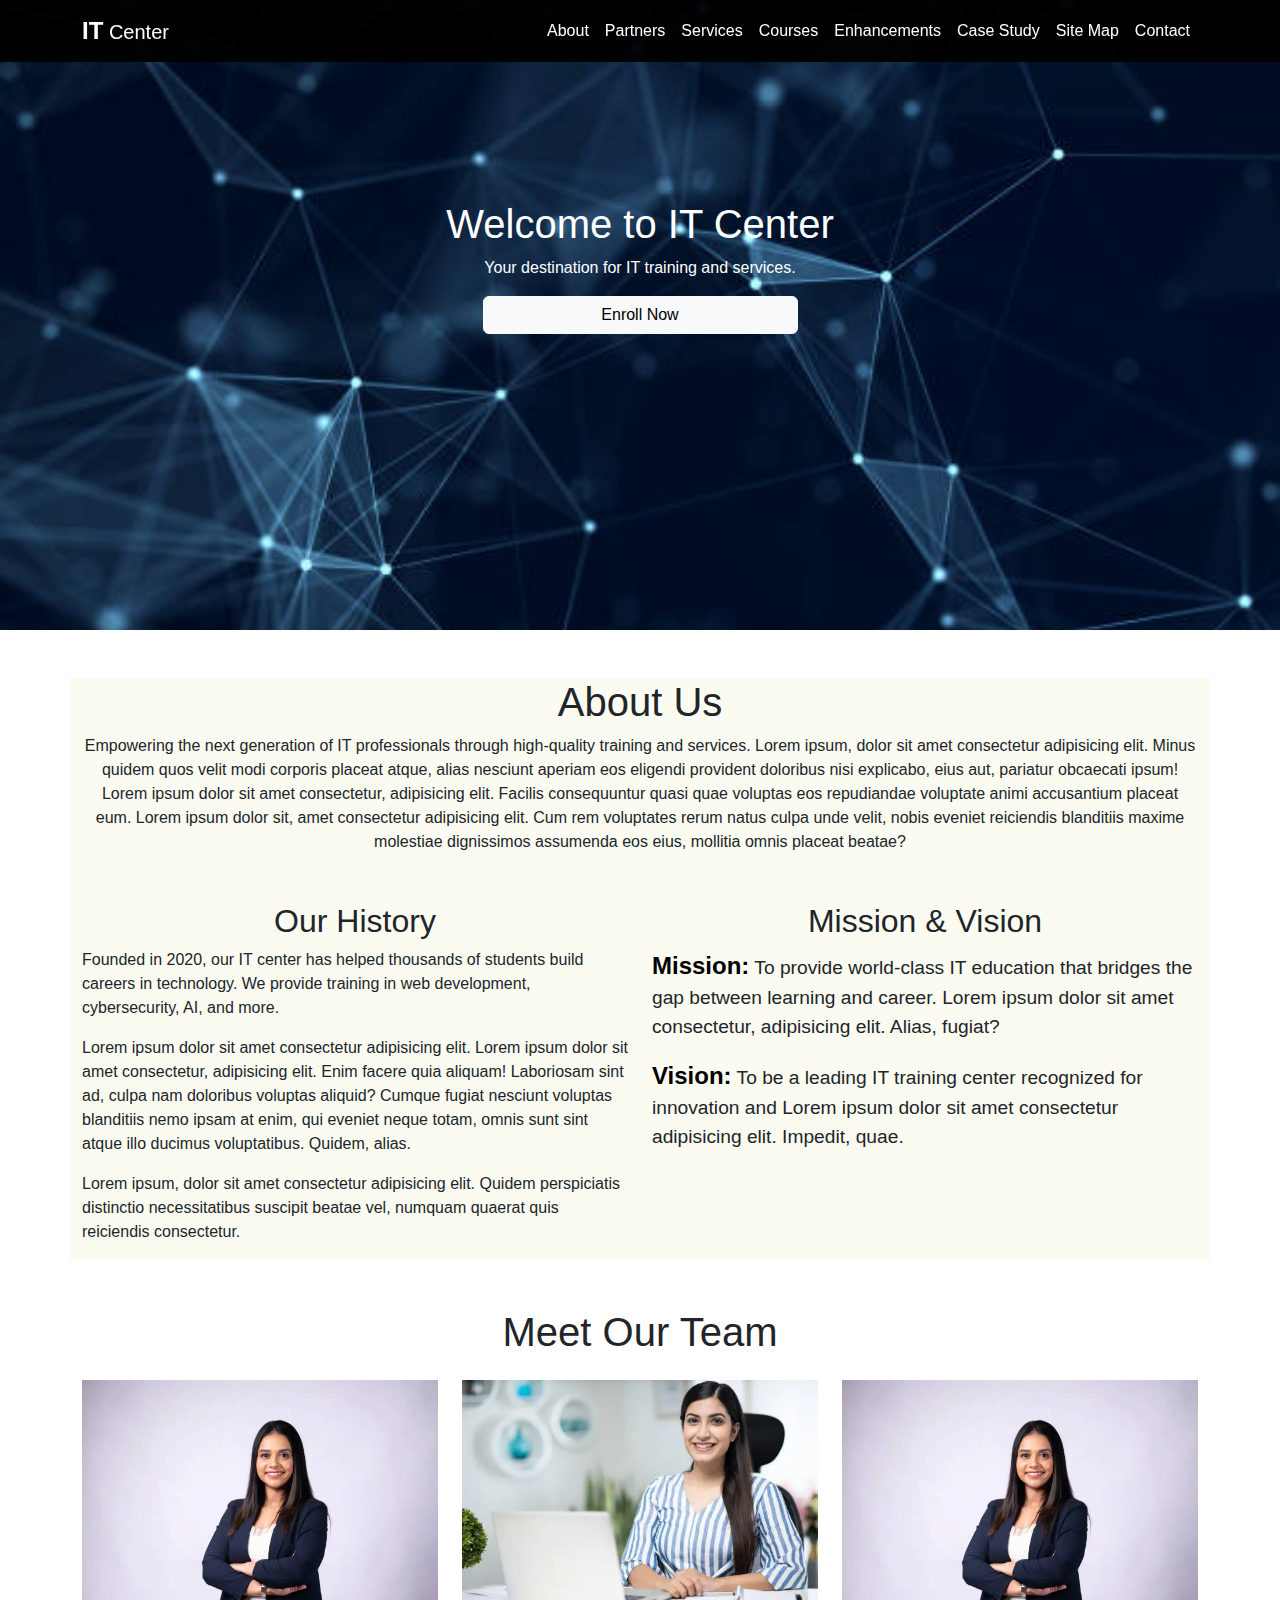
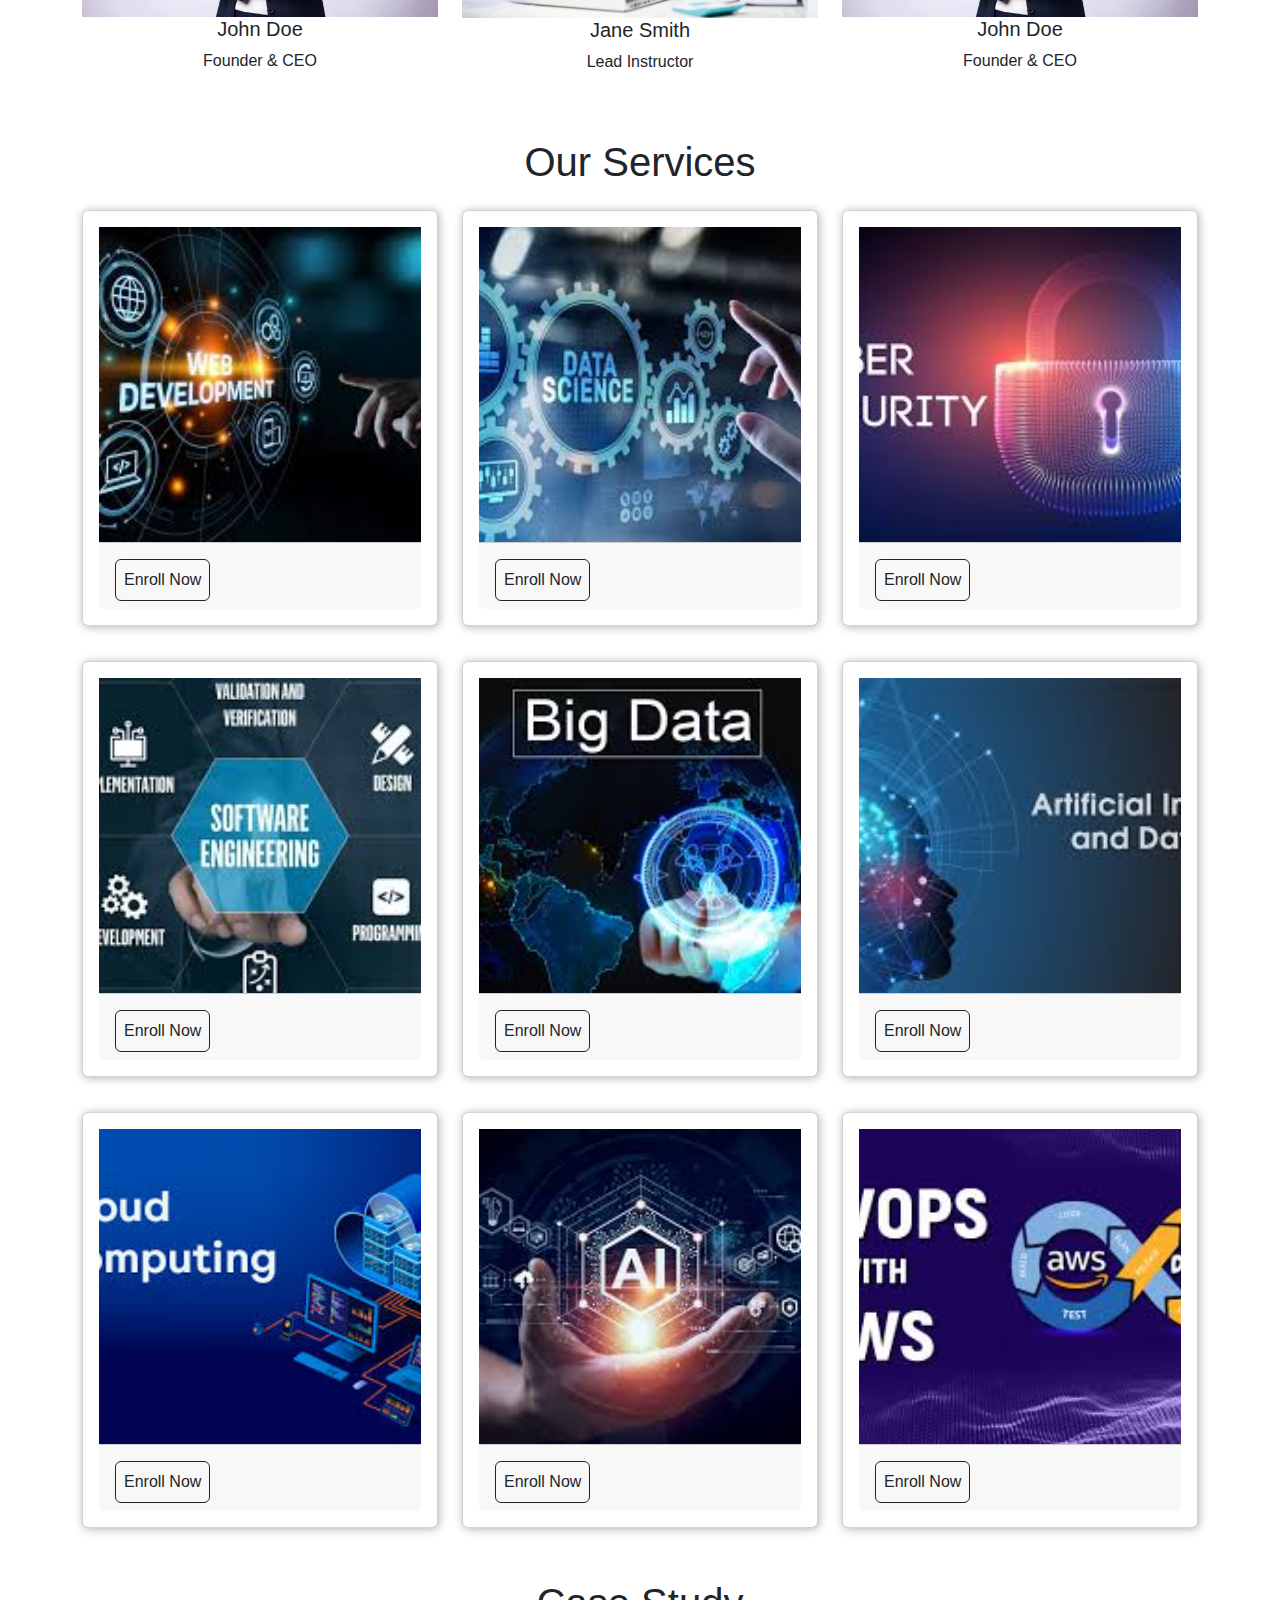
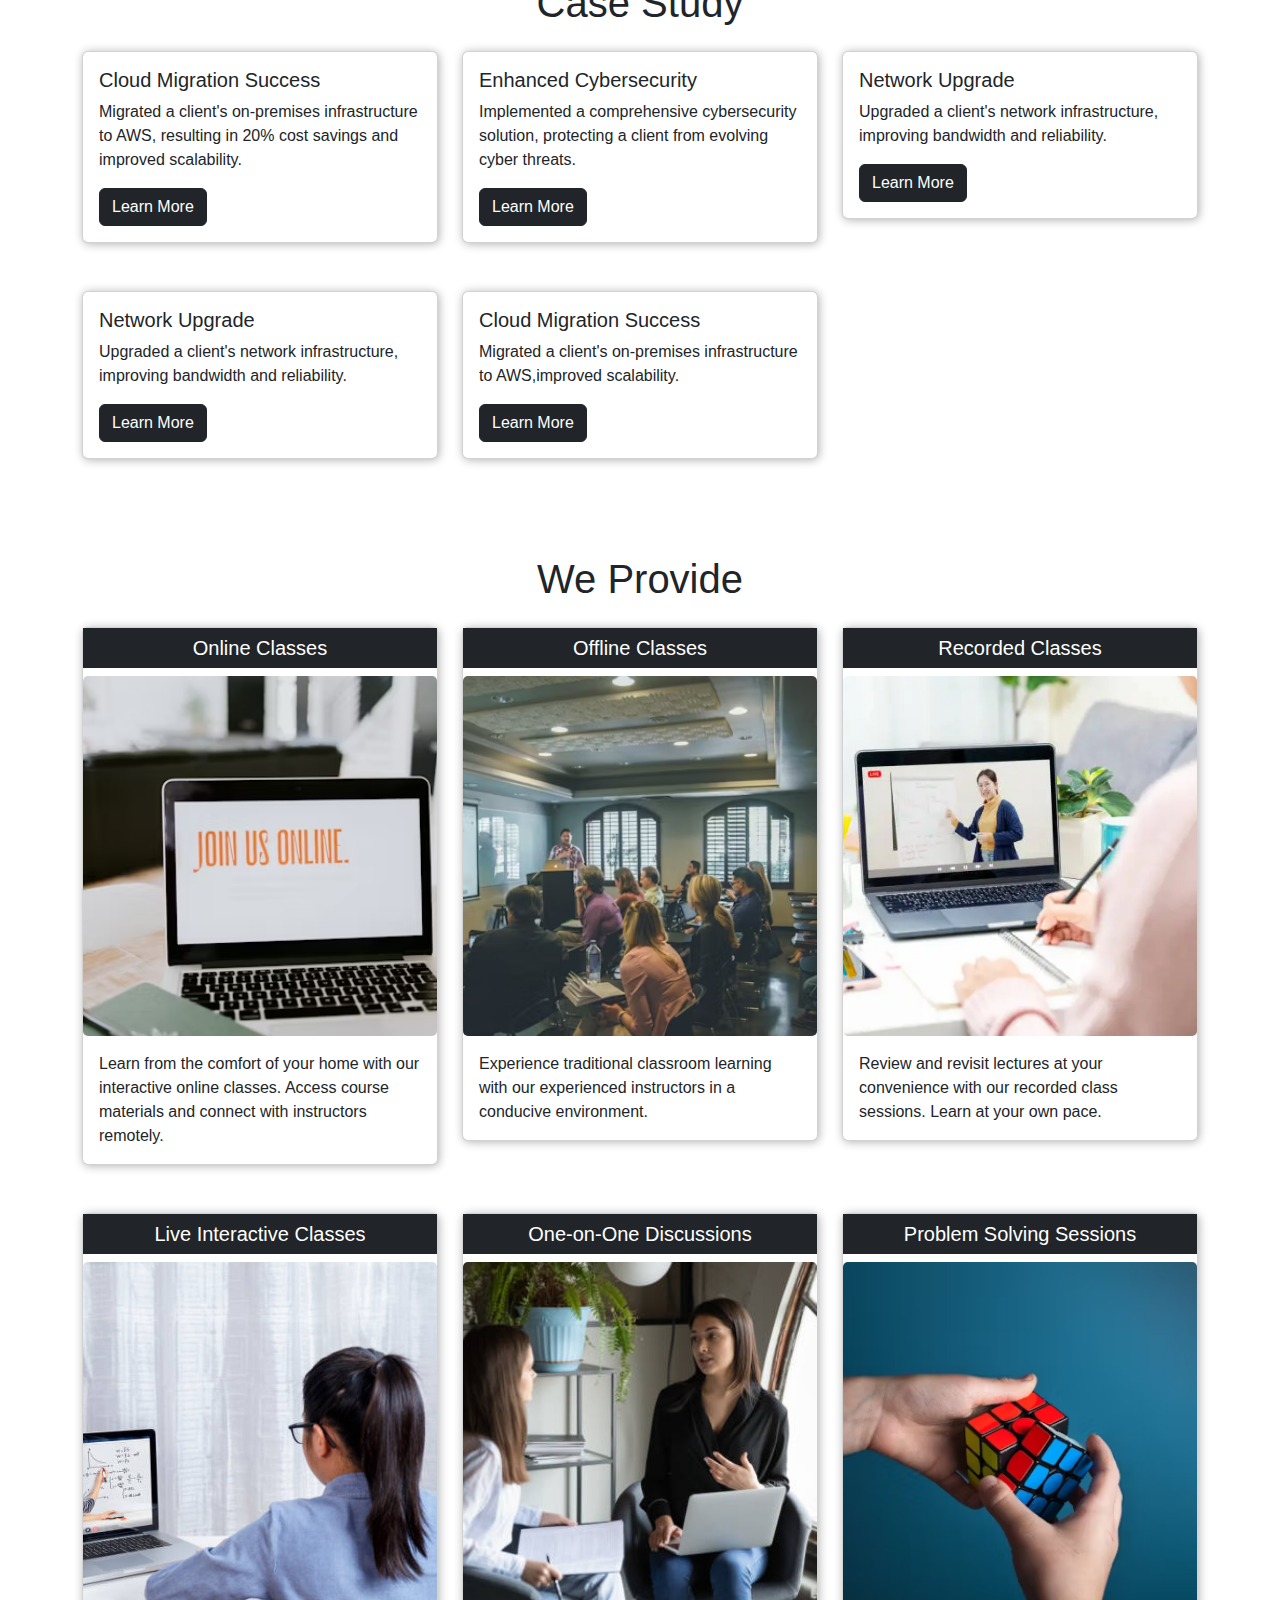
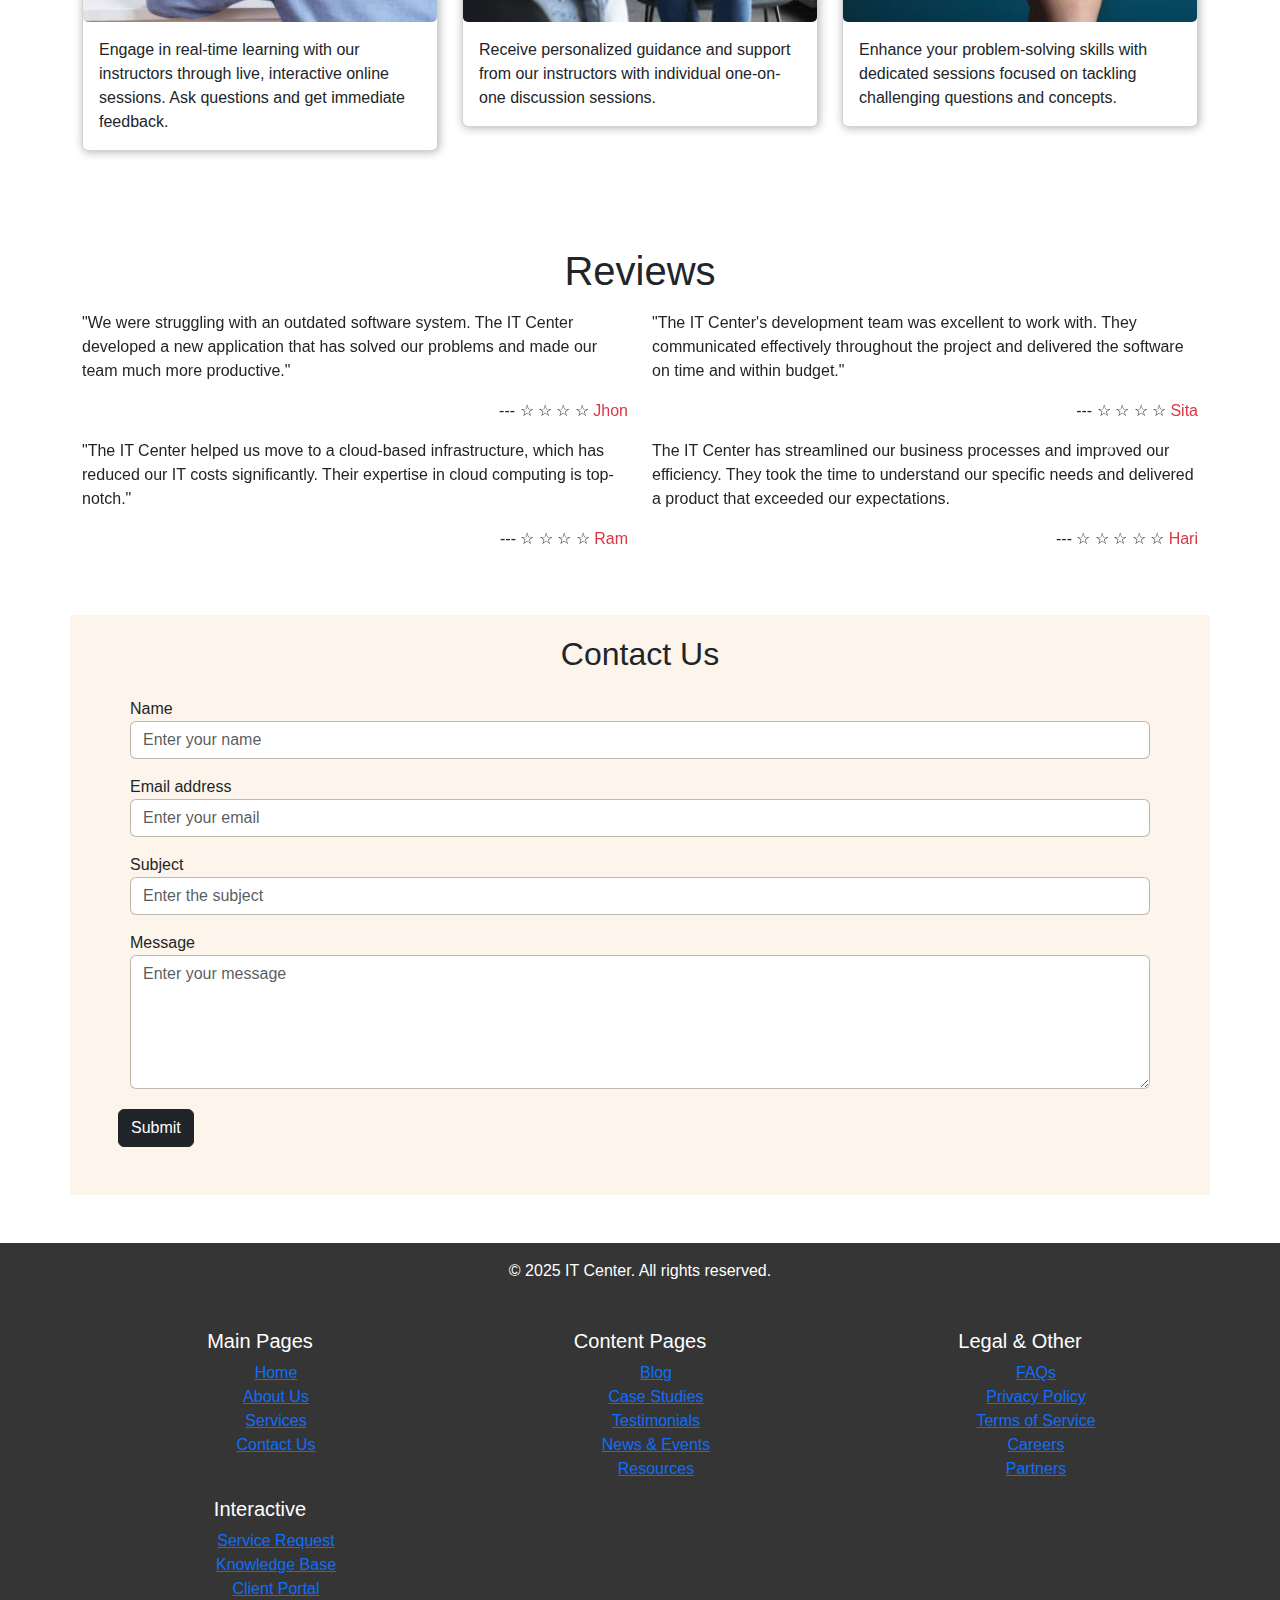
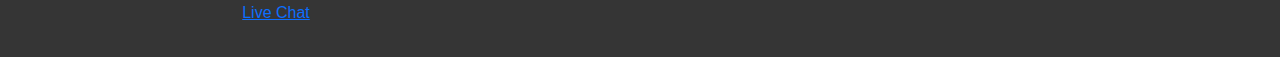
<file: index.html>
<!DOCTYPE html>
<html lang="en">
<head>
    <meta charset="UTF-8">
    <meta name="viewport" content="width=device-width, initial-scale=1.0">
    <title>IT Center</title>
    <link rel="icon" type="image/png" href="assets/IT.jpg">
    <link href="css/bootstrap.min.css" rel="stylesheet">
    <link rel="stylesheet" href="index.css">
    <script src="js/bootstrap.bundle.min.js"></script>
    <style>
    </style>
</head>
<body>
    <!-- Navbar -->
    <nav class="navbar navbar-expand-lg fixed-top">
        <div class="container">
            <a class="navbar-brand" href="#"><span>IT</span> Center</a>
            <button class="navbar-toggler" type="button" data-bs-toggle="collapse" data-bs-target="#navbarNav">
                <span class="navbar-toggler-icon"></span>
            </button>
            <div class="collapse navbar-collapse" id="navbarNav">
                <ul class="navbar-nav ms-auto">
                    <li class="nav-item"><a class="nav-link" href="index.html">About</a></li>
                    <li class="nav-item"><a class="nav-link" href="partners.html">Partners</a></li>
                    <li class="nav-item"><a class="nav-link" href="services.html">Services</a></li>
                    <li class="nav-item"><a class="nav-link" href="courses.html">Courses</a></li>
                    <li class="nav-item"><a class="nav-link" href="comser.html">Enhancements</a></li>
                    <li class="nav-item"><a class="nav-link" href="casestudy.html">Case Study</a></li>
                    <li class="nav-item"><a class="nav-link" href="sitemap.html">Site Map</a></li>
                    <li class="nav-item"><a class="nav-link" href="contact.html">Contact</a></li>
                </ul>
            </div>
        </div>
    </nav>

    <!-- Hero Section -->
    <div class="hero">
        <h1>Welcome to IT Center</h1>
        <p>Your destination for IT training and services.</p>
        <a href="contact.html" class="btn btn-light w-25">Enroll Now</a>
    </div>

    <!-- About Section -->
    <div class="container m-auto mt-5 " id="about">
        <h1 class="text-center">About Us</h1>
        <p class="text-center">Empowering the next generation of IT professionals through high-quality training and services. Lorem ipsum, dolor sit amet consectetur adipisicing elit. Minus quidem quos velit modi corporis placeat atque, alias nesciunt aperiam eos eligendi provident doloribus nisi explicabo, eius aut, pariatur obcaecati ipsum! Lorem ipsum dolor sit amet consectetur, adipisicing elit. Facilis consequuntur quasi quae voluptas eos repudiandae voluptate animi accusantium placeat eum. Lorem ipsum dolor sit, amet consectetur adipisicing elit. Cum rem voluptates rerum natus culpa unde velit, nobis eveniet reiciendis blanditiis maxime molestiae dignissimos assumenda eos eius, mollitia omnis placeat beatae?  </p>

        <div class="row mt-5">
            <div class="col-md-6">
                <h2 class="text-dark text-center">Our History</h2>
                <p>Founded in 2020, our IT center has helped thousands of students build careers in technology. We provide training in web development, cybersecurity, AI, and more.</p>
                <p>Lorem ipsum dolor sit amet consectetur adipisicing elit. Lorem ipsum dolor sit amet consectetur, adipisicing elit. Enim facere quia aliquam! Laboriosam sint ad, culpa nam doloribus voluptas aliquid? Cumque fugiat nesciunt voluptas blanditiis nemo ipsam at enim, qui eveniet neque totam, omnis sunt sint atque illo ducimus voluptatibus. Quidem, alias.</p>
                <p>Lorem ipsum, dolor sit amet consectetur adipisicing elit. Quidem perspiciatis distinctio necessitatibus suscipit beatae vel, numquam quaerat quis reiciendis consectetur.</p>
            </div>
            <div class="col-md-6" id="mission">
                <h2 class="text-dark text-center" >Mission & Vision</h2>
                <p><strong>Mission:</strong> To provide world-class IT education that bridges the gap between learning and career. Lorem ipsum dolor sit amet consectetur, adipisicing elit. Alias, fugiat?</p>
                <p><strong>Vision:</strong> To be a leading IT training center recognized for innovation and Lorem ipsum dolor sit amet consectetur adipisicing elit. Impedit, quae. </excellence></p>
            </div>
        </div>
    </div>


     <!-- Team Section -->
     <div class="container mt-5">
        <h1 class="text-center">Meet Our Team</h1>
        <div class="row text-center mt-4">
            <div class="col-md-4">
                <img src="assets/tf2.webp" alt="Founder" class="team img-fluid">
                <h5>John Doe</h5>
                <p>Founder & CEO</p>
            </div>
            <div class="col-md-4">
                <img src="assets/tf1.webp" alt="Instructor" class="team img-fluid">
                <h5>Jane Smith</h5>
                <p>Lead Instructor</p>
            </div>
            <div class="col-md-4">
                <img src="assets/tf2.webp" alt="Founder" class="team img-fluid">
                <h5>John Doe</h5>
                <p>Founder & CEO</p>
            </div>
        </div>
    </div>

    <!-- Modal Starts -->
    <div class="modal fade" id="book" data-bs-backdrop="static">
        <div class="modal-dialog">
          <div class="modal-content">
            <div class="modal-header">
              <h4 class="modal-title">Book Your Demo Class</h4>
              <div class="btn-close" data-bs-dismiss="modal"></div>
            </div>
            <div>
                <form class="modal-body">
                    <input type="Name" placeholder="Name:" class="modal-name"> <br>
                    <input type="Course" placeholder="Course:" class="modal-course"><br>
                    <input type="mail" placeholder="E-mail:" class="modal-mail"><br>
                    <input type="mobile" placeholder="Mobile:" class="modal-mobile"><br>
                    <button class="btn btn-dark text-center w-75 h-25">Submit</button>
                </form>
            </div>
          </div>
        </div>
      </div>
      <!-- Modal Ended -->
  

    <!-- Services Section -->
    <div class="container mt-5 mb-3" id="services">
        <h1 class="text-center text-dark">Our Services</h1>
        <div class="row mt-4">
            <div class="col-md-4" id="course">
                <div class="card p-3">
                    <img src="assets/web.jpg" alt="" class="courses img-fluid">
                    <div class="card-footer">
                        <button data-bs-target="#book" data-bs-toggle="modal" class="btn btn-outline-dark p-2 mt-2">Enroll Now</button>
                    </div>    
                </div>
            </div>
            <div class="col-md-4" id="course">
                <div class="card p-3">
                    <img src="assets/data.jpg" alt="" class="courses img-fluid">
                    <div class="card-footer">
                        <button data-bs-target="#book" data-bs-toggle="modal" class="btn btn-outline-dark p-2 mt-2">Enroll Now</button>
                    </div> 
                </div>
            </div>
            <div class="col-md-4" id="course">
                <div class="card p-3">
                    <img src="assets/cyber.jpg" alt="" class="courses img-fluid">
                    <div class="card-footer">
                        <button data-bs-target="#book" data-bs-toggle="modal" class="btn btn-outline-dark p-2 mt-2">Enroll Now</button>
                    </div> 
                </div>
            </div>
            <div class="col-md-4" id="course">
                <div class="card p-3">
                    <img src="assets/soft.jpg" alt="" class="courses img-fluid">
                    <div class="card-footer">
                        <button data-bs-target="#book" data-bs-toggle="modal" class="btn btn-outline-dark p-2 mt-2">Enroll Now</button>
                    </div> 
                </div>
            </div>
            <div class="col-md-4" id="course">
                <div class="card p-3">
                    <img src="assets/big.jpg" alt="" class="courses img-fluid">
                    <div class="card-footer">
                        <button data-bs-target="#book" data-bs-toggle="modal" class="btn btn-outline-dark p-2 mt-2">Enroll Now</button>
                    </div> 
                </div>
            </div>
            <div class="col-md-4" id="course">
                <div class="card p-3">
                    <img src="assets/ai.jpg" alt="" class="courses img-fluid">
                    <div class="card-footer">
                        <button data-bs-target="#book" data-bs-toggle="modal" class="btn btn-outline-dark p-2 mt-2">Enroll Now</button>
                    </div> 
                </div>
            </div>
            <div class="col-md-4" id="course">
                <div class="card p-3">
                    <img src="assets/cloud.jpg" alt="" class="courses img-fluid">
                    <div class="card-footer">
                        <button data-bs-target="#book" data-bs-toggle="modal" class="btn btn-outline-dark p-2 mt-2">Enroll Now</button>
                    </div> 
                </div>
            </div>
            <div class="col-md-4" id="course">
                <div class="card p-3">
                    <img src="assets/ai 1.jpg" alt="" class="courses img-fluid">
                    <div class="card-footer">
                        <button data-bs-target="#book" data-bs-toggle="modal" class="btn btn-outline-dark p-2 mt-2">Enroll Now</button>
                    </div> 
                </div>
            </div>
            <div class="col-md-4" id="course">
                <div class="card p-3">
                    <img src="assets/devop.jpg" alt="" class="courses img-fluid">
                    <div class="card-footer">
                        <button data-bs-target="#book" data-bs-toggle="modal" class="btn btn-outline-dark p-2 mt-2">Enroll Now</button>
                    </div> 
                </div>
            </div>   
        </div>
    </div>

         <h1 class="text-center mb-4">Case Study</h1>
    <div class="container mb-5">
        <div class="row ">
            <div class="col-md-4 mb-5">
                <div class="card">
                    <div class="card-body">
                        <h5 class="card-title">Cloud Migration Success</h5>
                        <p class="card-text">Migrated a client's on-premises infrastructure to AWS, resulting in 20% cost savings and improved scalability.</p>
                        <a href="case-study-cloud.html" class="btn btn-dark">Learn More</a>
                    </div>
                </div>
            </div>
    
            <div class="col-md-4 mb-5">
                <div class="card">
                    <div class="card-body">
                        <h5 class="card-title">Enhanced Cybersecurity</h5>
                        <p class="card-text">Implemented a comprehensive cybersecurity solution, protecting a client from evolving cyber threats.</p>
                        <a href="case-study-security.html" class="btn btn-dark">Learn More</a>
                    </div>
                </div>
            </div>
    
            <div class="col-md-4 mb-5">
                <div class="card">
                    <div class="card-body">
                        <h5 class="card-title">Network Upgrade</h5>
                        <p class="card-text">Upgraded a client's network infrastructure, improving bandwidth and reliability.</p>
                        <a href="case-study-network.html" class="btn btn-dark">Learn More</a>
                    </div>
                </div>
            </div>
            <div class="col-md-4 mb-5">
                <div class="card">
                    <div class="card-body">
                        <h5 class="card-title">Network Upgrade</h5>
                        <p class="card-text">Upgraded a client's network infrastructure, improving bandwidth and reliability.</p>
                        <a href="case-study-network.html" class="btn btn-dark">Learn More</a>
                    </div>
                </div>
            </div>
            <div class="col-md-4 mb-5">
                <div class="card">
                    <div class="card-body">
                        <h5 class="card-title">Cloud Migration Success</h5>
                        <p class="card-text">Migrated a client's on-premises infrastructure to AWS,improved scalability.</p>
                        <a href="case-study-cloud.html" class="btn btn-dark">Learn More</a>
                    </div>
                </div>
            </div>
            </div>
     </div>

        <h1 class="text-center">We Provide</h1>
    <div class="container mt-4">
        <div class="row mb-5">
            <div class="col-md-4 col-sm-6 mb-5">
                <div class="card">
                    <h5 class="card-title text-bg-dark text-center p-2">Online Classes</h5>
                    <img src="assets/class2.avif" alt="Online Classes" class="card-img-top">
                    <div class="card-body">
                        <p class="card-text">Learn from the comfort of your home with our interactive online classes. Access course materials and connect with instructors remotely.</p>
                    </div>
                </div>
            </div>

            <div class="col-md-4 col-sm-6 mb-5">
                <div class="card">
                    <h5 class="card-title text-bg-dark text-center p-2">Offline Classes</h5>
                    <img src="assets/class1.avif" alt="Offline Classes" class="card-img-top">
                    <div class="card-body">
                        <p class="card-text">Experience traditional classroom learning with our experienced instructors in a conducive environment.</p>
                    </div>
                </div>
            </div>

            <div class="col-md-4 col-sm-6 mb-5">
                <div class="card">
                    <h5 class="card-title text-bg-dark text-center p-2">Recorded Classes</h5>
                    <img src="assets/rec1.webp" alt="Recorded Classes" class="card-img-top">
                    <div class="card-body">
                        <p class="card-text">Review and revisit lectures at your convenience with our recorded class sessions. Learn at your own pace.</p>
                    </div>
                </div>
            </div>

            <div class="col-md-4 col-sm-6 mb-5">
                <div class="card">
                    <h5 class="card-title text-bg-dark text-center p-2">Live Interactive Classes</h5>
                    <img src="assets/live.jpg" alt="Live Classes" class="card-img-top">
                    <div class="card-body">
                        <p class="card-text">Engage in real-time learning with our instructors through live, interactive online sessions. Ask questions and get immediate feedback.</p>
                    </div>
                </div>
            </div>

            <div class="col-md-4 col-sm-6 mb-5">
                <div class="card">
                    <h5 class="card-title text-bg-dark text-center p-2">One-on-One Discussions</h5>
                    <img src="assets/one.jpg" alt="One-on-One Discussions" class="card-img-top">
                    <div class="card-body">
                        <p class="card-text">Receive personalized guidance and support from our instructors with individual one-on-one discussion sessions.</p>
                    </div>
                </div>
            </div>

            <div class="col-md-4 col-sm-6 mb-5">
                <div class="card">
                    <h5 class="card-title text-bg-dark text-center p-2">Problem Solving Sessions</h5>
                    <img src="assets/prob.avif" alt="Problem Solving Sessions" class="card-img-top">
                    <div class="card-body">
                        <p class="card-text">Enhance your problem-solving skills with dedicated sessions focused on tackling challenging questions and concepts.</p>
                    </div>
                </div>
            </div>
        </div>
    </div>



    <section class=" container my-5 ">
        <h1 class="text-center mb-3">Reviews</h1>
        <div class=" carousel slide" id="reviews" data-bs-ride="carousel">
            <div class=" carousel-inner">
                <div class="carousel-item active">
                    <div class="row">
                        <div class="col-lg-6">
                            <p>"We were struggling with an outdated software system. The IT Center developed a new application that has solved our problems and made our team much more productive."</p>
                             <p class="text-end text-dark">--- &star; &star; &star; &star; <span class="text-danger">Jhon</span></p>
                        </div>
                        <div class="col-lg-6">
                            <p>"The IT Center's development team was excellent to work with. They communicated effectively throughout the project and delivered the software on time and within budget."</p>
                             <p class="text-end text-dark">--- &star; &star; &star; &star; <span class="text-danger">Sita</span></p>
                        </div>
                        <div class="col-lg-6">
                            <p>"The IT Center helped us move to a cloud-based infrastructure, which has reduced our IT costs significantly. Their expertise in cloud computing is top-notch."</p>
                             <p class="text-end text-dark">--- &star; &star; &star; &star; <span class="text-danger">Ram</span></p>
                        </div>
                        <div class="col-lg-6">
                            <p>The IT Center has streamlined our business processes and improved our efficiency. They took the time to understand our specific needs and delivered a product that exceeded our expectations.</p>
                             <p class="text-end text-dark">--- &star; &star; &star; &star; &star; <span class="text-danger">Hari</span></p>
                        </div>
                    </div>
                </div>
            </div>
            <button class=" carousel-control-next" data-bs-target="#reviews" data-bs-slide="prev">
                <span class=" carousel-control-next-icon"></span>
             </button>
            <button class=" carousel-control-next" data-bs-target="#reviews" data-bs-slide="next">
                <span class=" carousel-control-next-icon"></span>
             </button>
        </div>
       </section>
    


    <!-- Contact Section -->
    <div class="container mt-5 mb-5" id="contact-container">
        <h2 class="text-center">Contact Us</h2>
            <form class="m-4">
            <div class="form-group m-3">
                <label for="name">Name</label>
                <input type="text" class="form-control" id="name" placeholder="Enter your name" required>
            </div>

            <div class="form-group m-3">
                <label for="email">Email address</label>
                <input type="email" class="form-control" id="email" placeholder="Enter your email" required>
            </div>

            <div class="form-group m-3">
                <label for="subject">Subject</label>
                <input type="text" class="form-control" id="subject" placeholder="Enter the subject" required>
            </div>

            <div class="form-group m-3">
                <label for="message">Message</label>
                <textarea class="form-control" id="message" rows="5" placeholder="Enter your message" required></textarea>
            </div>

            <button type="submit" class="btn btn-dark m-1" >Submit</button>
        </form>
    </div>

    <!-- Footer -->
    <div class="footer p-3">
        <p>&copy; 2025 IT Center. All rights reserved.</p>
        <div class="social-links text-light">
            <a href=""><i class="fab fa-instagram"></i></a>
            <a href="" target="_blank" rel="noopener noreferrer"><i class="fab fa-youtube"></i></a>
            <a href="" target="_blank" rel="noopener noreferrer"><i class="fab fa-linkedin"></i></a>
         </div>
         <div class="container">
            <div class="row">
                <div class="col-md-4">  <h5>Main Pages</h5>
                    <ul>
                        <a href="index.html">Home</a> <br>
                        <a href="about.html">About Us</a><br>
                        <a href="services.html">Services</a><br>
                        <a href="contact.html">Contact Us</a><br>
                    </ul>
                </div>
    
                <div class="col-md-4">  <h5>Content Pages</h5>
                    <ul>
                        <a href="blog.html">Blog</a><br>
                        <a href="casestudy.html">Case Studies</a><br>
                        <a href="testimonials.html">Testimonials</a><br>
                        <a href="news.html">News & Events</a><br>
                        <a href="resources.html">Resources</a><br>
                    </ul>
                </div>
    
                <div class="col-md-4">  <h5>Legal & Other</h5>
                    <ul>
                        <a href="faq.html">FAQs</a><br>
                        <a href="privacy.html">Privacy Policy</a><br>
                        <a href="terms.html">Terms of Service</a><br>
                        <a href="careers.html">Careers</a><br>
                        <a href="partners.html">Partners</a><br>
                    </ul>
                </div>
    
                <div class="col-md-4">  <h5>Interactive</h5>
                    <ul>
                        <a href="casestudy.html">Service Request</a><br>
                        <a href="services.html">Knowledge Base</a><br>
                        <a href="portal.html">Client Portal</a><br>
                        <a href="chat.html">Live Chat</a><br>
                    </ul>
                </div>
            </div>
        </div>
    
    </div>

    <script src="contact.js"></script>
</body>
</html>
</file>
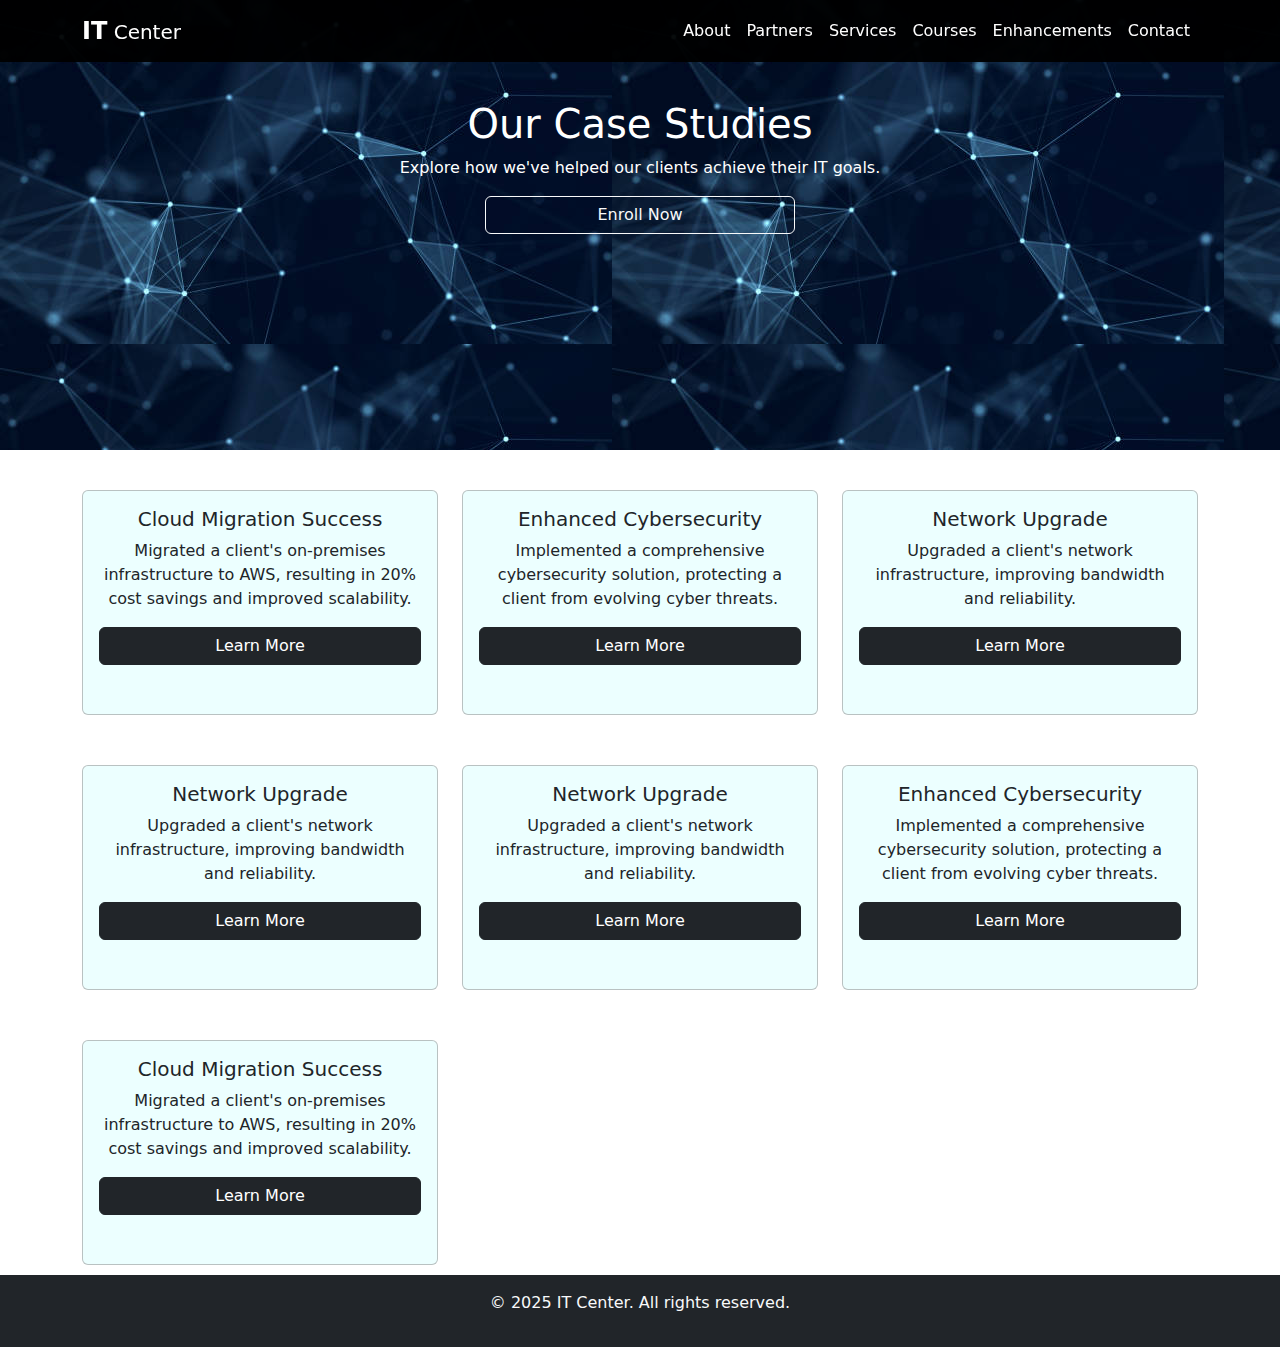
<file: casestudy.html>
<!DOCTYPE html>
<html lang="en">
<head>
    <meta charset="UTF-8">
    <meta name="viewport" content="width=device-width, initial-scale=1.0">
    <title>Case Studies</title>
    <link rel="icon" type="image/png" href="assets/IT.jpg">
    <link href="css/bootstrap.min.css" rel="stylesheet">
    <link rel="stylesheet" href="casestudy.css">
    <script src="js/bootstrap.bundle.min.js"></script>
</head>

<body>
       
    <nav class="navbar navbar-expand-lg fixed-top">
        <div class="container">
            <a class="navbar-brand" href="#"><span>IT</span> Center</a>
            <button class="navbar-toggler" type="button" data-bs-toggle="collapse" data-bs-target="#navbarNav">
                <span class="navbar-toggler-icon"></span>
            </button>
            <div class="collapse navbar-collapse" id="navbarNav">
                <ul class="navbar-nav ms-auto">
                    <li class="nav-item"><a class="nav-link" href="index.html">About</a></li>
                    <li class="nav-item"><a class="nav-link" href="partners.html">Partners</a></li>
                    <li class="nav-item"><a class="nav-link" href="services.html">Services</a></li>
                    <li class="nav-item"><a class="nav-link" href="courses.html">Courses</a></li>
                    <li class="nav-item"><a class="nav-link" href="comser.html">Enhancements</a></li>
                    <li class="nav-item"><a class="nav-link" href="contact.html">Contact</a></li>
                </ul>
            </div>
        </div>
    </nav>


    <div class=" text-center" id="casestudy">
        <h1 class="case">Our Case Studies</h1>
        <p class="casr-para">Explore how we've helped our clients achieve their IT goals.</p>
        <a href="" class="btn btn-outline-light text-center w-25">Enroll Now</a>
    </div>

     <div class="container">
        <div class="row">
            <div class="col-md-4">
                <div class="card">
                    <div class="card-body">
                        <h5 class="card-title">Cloud Migration Success</h5>
                        <p class="card-text">Migrated a client's on-premises infrastructure to AWS, resulting in 20% cost savings and improved scalability.</p>
                        <a href="case-study-cloud.html" class="btn btn-dark" id="bttn">Learn More</a>
                    </div>
                </div>
            </div>
    
            <div class="col-md-4">
                <div class="card">
                    <div class="card-body">
                        <h5 class="card-title">Enhanced Cybersecurity</h5>
                        <p class="card-text">Implemented a comprehensive cybersecurity solution, protecting a client from evolving cyber threats.</p>
                        <a href="case-study-security.html" class="btn btn-dark">Learn More</a>
                    </div>
                </div>
            </div>
    
            <div class="col-md-4">
                <div class="card">
                    <div class="card-body">
                        <h5 class="card-title">Network Upgrade</h5>
                        <p class="card-text">Upgraded a client's network infrastructure, improving bandwidth and reliability.</p>
                        <a href="case-study-network.html" class="btn btn-dark">Learn More</a>
                    </div>
                </div>
            </div>
            <div class="col-md-4">
                <div class="card">
                    <div class="card-body">
                        <h5 class="card-title">Network Upgrade</h5>
                        <p class="card-text">Upgraded a client's network infrastructure, improving bandwidth and reliability.</p>
                        <a href="case-study-network.html" class="btn btn-dark">Learn More</a>
                    </div>
                </div>
            </div>
            <div class="col-md-4">
                <div class="card">
                    <div class="card-body">
                        <h5 class="card-title">Network Upgrade</h5>
                        <p class="card-text">Upgraded a client's network infrastructure, improving bandwidth and reliability.</p>
                        <a href="case-study-network.html" class="btn btn-dark">Learn More</a>
                    </div>
                </div>
            </div>
            <div class="col-md-4">
                <div class="card">
                    <div class="card-body">
                        <h5 class="card-title">Enhanced Cybersecurity</h5>
                        <p class="card-text">Implemented a comprehensive cybersecurity solution, protecting a client from evolving cyber threats.</p>
                        <a href="case-study-security.html" class="btn btn-dark">Learn More</a>
                    </div>
                </div>
            </div>
            <div class="col-md-4">
                <div class="card">
                    <div class="card-body">
                        <h5 class="card-title">Cloud Migration Success</h5>
                        <p class="card-text">Migrated a client's on-premises infrastructure to AWS, resulting in 20% cost savings and improved scalability.</p>
                        <a href="case-study-cloud.html" class="btn btn-dark">Learn More</a>
                    </div>
                </div>
            </div>
            </div>
     </div>

     <div class="footer  text-center bg-dark text-light py-3 m-auto">
        <p>&copy; 2025 IT Center. All rights reserved.</p>
    </div>
    
</body>

</html>
</file>
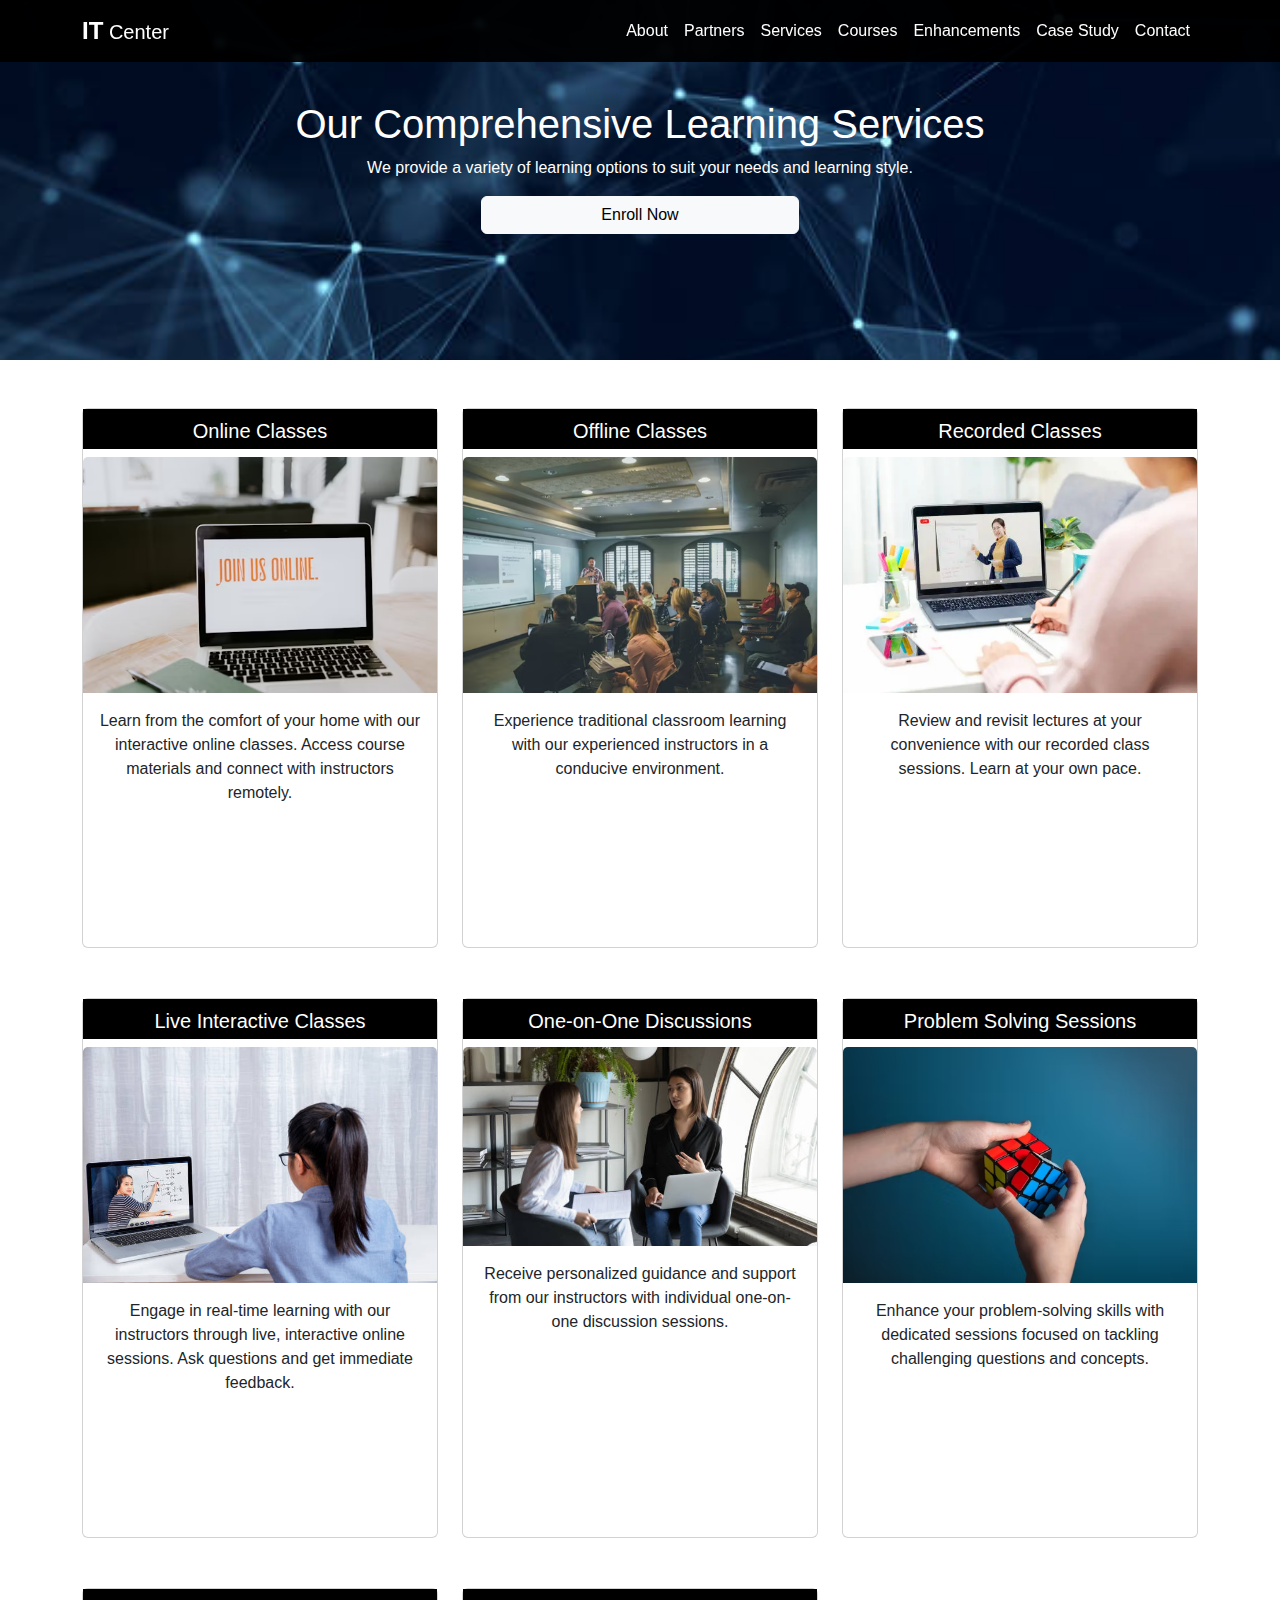
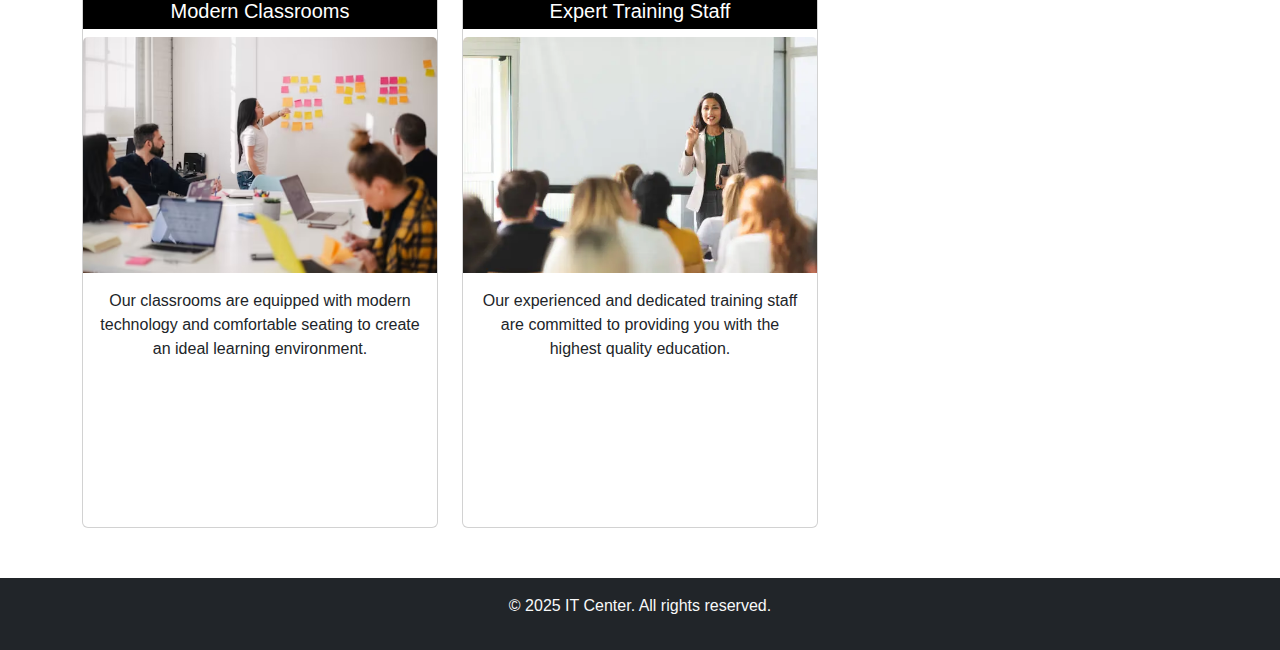
<file: comser.html>
<!DOCTYPE html>
<html lang="en">
<head>
    <meta charset="UTF-8">
    <meta name="viewport" content="width=device-width, initial-scale=1.0">
    <title>Our Services</title>
    <link rel="icon" type="image/png" href="assets/IT.jpg">
    <link href="css/bootstrap.min.css" rel="stylesheet">
    <link rel="stylesheet" href="comser.css">
    <script src="js/bootstrap.bundle.min.js"></script>
</head>

<body>
  
    <nav class="navbar navbar-expand-lg fixed-top">
        <div class="container">
            <a class="navbar-brand" href="#"><span>IT</span> Center</a>
            <button class="navbar-toggler" type="button" data-bs-toggle="collapse" data-bs-target="#navbarNav">
                <span class="navbar-toggler-icon"></span>
            </button>
            <div class="collapse navbar-collapse" id="navbarNav">
                <ul class="navbar-nav ms-auto">
                    <li class="nav-item"><a class="nav-link" href="index.html">About</a></li>
                    <li class="nav-item"><a class="nav-link" href="partners.html">Partners</a></li>
                    <li class="nav-item"><a class="nav-link" href="services.html">Services</a></li>
                    <li class="nav-item"><a class="nav-link" href="courses.html">Courses</a></li>
                    <li class="nav-item"><a class="nav-link" href="comser.html">Enhancements</a></li>
                    <li class="nav-item"><a class="nav-link" href="casestudy.html">Case Study</a></li>
                    <li class="nav-item"><a class="nav-link" href="contact.html">Contact</a></li>
                </ul>
            </div>
        </div>
    </nav>

    <div class="hero">
        <h1>Our Comprehensive Learning Services</h1>
        <p>We provide a variety of learning options to suit your needs and learning style.</p>
        <a href="contact.html" class="btn btn-light w-25">Enroll Now</a>
    </div>

    <div class="container mt-5">
        <div class="row">
            <div class="col-md-4 col-sm-6">
                <div class="card">
                    <h5 class="card-title">Online Classes</h5>
                    <img src="assets/class2.avif" alt="Online Classes" class="card-img-top">
                    <div class="card-body">
                        <p class="card-text">Learn from the comfort of your home with our interactive online classes. Access course materials and connect with instructors remotely.</p>
                    </div>
                </div>
            </div>

            <div class="col-md-4 col-sm-6">
                <div class="card">
                    <h5 class="card-title">Offline Classes</h5>
                    <img src="assets/class1.avif" alt="Offline Classes" class="card-img-top">
                    <div class="card-body">
                        <p class="card-text">Experience traditional classroom learning with our experienced instructors in a conducive environment.</p>
                    </div>
                </div>
            </div>

            <div class="col-md-4 col-sm-6">
                <div class="card">
                    <h5 class="card-title">Recorded Classes</h5>
                    <img src="assets/rec1.webp" alt="Recorded Classes" class="card-img-top">
                    <div class="card-body">
                        <p class="card-text">Review and revisit lectures at your convenience with our recorded class sessions. Learn at your own pace.</p>
                    </div>
                </div>
            </div>

            <div class="col-md-4 col-sm-6">
                <div class="card">
                    <h5 class="card-title">Live Interactive Classes</h5>
                    <img src="assets/live.jpg" alt="Live Classes" class="card-img-top">
                    <div class="card-body">
                        <p class="card-text">Engage in real-time learning with our instructors through live, interactive online sessions. Ask questions and get immediate feedback.</p>
                    </div>
                </div>
            </div>

            <div class="col-md-4 col-sm-6">
                <div class="card">
                    <h5 class="card-title">One-on-One Discussions</h5>
                    <img src="assets/one.jpg" alt="One-on-One Discussions" class="card-img-top">
                    <div class="card-body">
                        <p class="card-text">Receive personalized guidance and support from our instructors with individual one-on-one discussion sessions.</p>
                    </div>
                </div>
            </div>

            <div class="col-md-4 col-sm-6">
                <div class="card">
                    <h5 class="card-title">Problem Solving Sessions</h5>
                    <img src="assets/prob.avif" alt="Problem Solving Sessions" class="card-img-top">
                    <div class="card-body">
                        <p class="card-text">Enhance your problem-solving skills with dedicated sessions focused on tackling challenging questions and concepts.</p>
                    </div>
                </div>
            </div>


            <div class="col-md-4 col-sm-6">
                <div class="card">
                    <h5 class="card-title">Modern Classrooms</h5>
                    <img src="assets/class.avif" alt="Classroom" class="card-img-top">
                    <div class="card-body">
                        <p class="card-text">Our classrooms are equipped with modern technology and comfortable seating to create an ideal learning environment.</p>
                    </div>
                </div>
            </div>

            <div class="col-md-4 col-sm-6">
                <div class="card">
                    <h5 class="card-title">Expert Training Staff</h5>
                    <img src="assets/train.webp" alt="Training Staff" class="card-img-top">
                    <div class="card-body">
                        <p class="card-text">Our experienced and dedicated training staff are committed to providing you with the highest quality education.</p>
                    </div>
                </div>
            </div>
        </div>
    </div>

    <footer class="footer mt-auto py-3  text-light bg-dark text-center ">
        <p>&copy; 2025 IT Center. All rights reserved.</p>
    </footer>


  
</body>

</html>
</file>
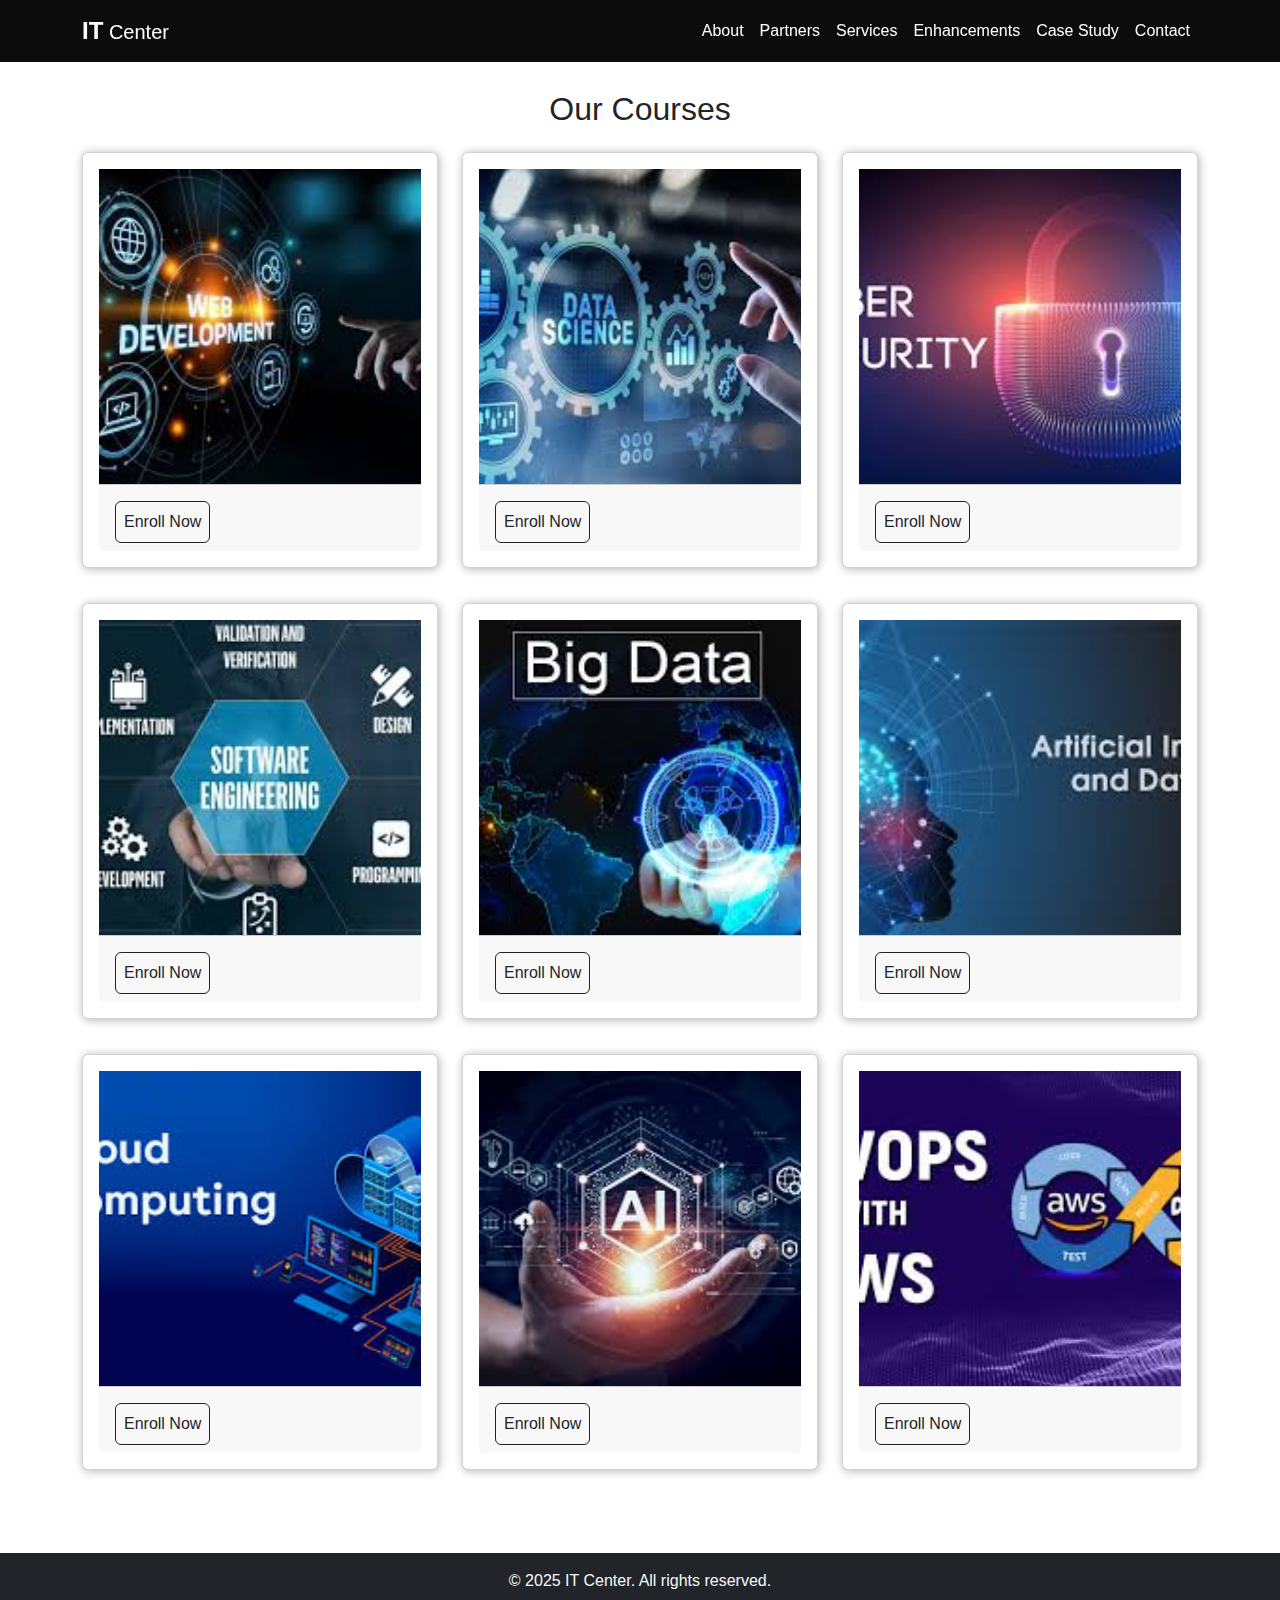
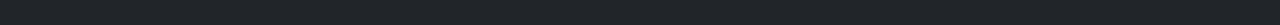
<file: courses.html>
<!DOCTYPE html>
<html lang="en">
<head>
    <meta charset="UTF-8">
    <meta name="viewport" content="width=device-width, initial-scale=1.0">
    <title>Document</title>
    <link rel="icon" type="image/png" href="assets/IT.jpg">
    <link href="css/bootstrap.min.css" rel="stylesheet">
    <link rel="stylesheet" href="courses.css">
    <script src="js/bootstrap.bundle.min.js"></script>
</head>
<body>
    

    <nav class="navbar navbar-expand-lg fixed-top">
        <div class="container">
            <a class="navbar-brand" href="#"><span>IT</span> Center</a>
            <button class="navbar-toggler" type="button" data-bs-toggle="collapse" data-bs-target="#navbarNav">
                <span class="navbar-toggler-icon"></span>
            </button>
            <div class="collapse navbar-collapse" id="navbarNav">
                <ul class="navbar-nav ms-auto">
                    <li class="nav-item"><a class="nav-link" href="index.html">About</a></li>
                    <li class="nav-item"><a class="nav-link" href="partners.html">Partners</a></li>
                    <li class="nav-item"><a class="nav-link" href="services.html">Services</a></li>
                    <li class="nav-item"><a class="nav-link" href="comser.html">Enhancements</a></li>
                    <li class="nav-item"><a class="nav-link" href="casestudy.html">Case Study</a></li>
                    <li class="nav-item"><a class="nav-link" href="contact.html">Contact</a></li>
                </ul>
            </div>
        </div>
    </nav>
    

     <!-- Modal Starts -->
     <div class="modal fade" id="book" data-bs-backdrop="static">
        <div class="modal-dialog">
          <div class="modal-content">
            <div class="modal-header">
              <h4 class="modal-title">Book Your Demo Class</h4>
              <div class="btn-close" data-bs-dismiss="modal"></div>
            </div>
            <div>
                <form class="modal-body">
                    <input type="Name" placeholder="Name:" class="modal-name"> <br>
                    <input type="Course" placeholder="Course:" class="modal-course"><br>
                    <input type="mail" placeholder="E-mail:" class="modal-mail"><br>
                    <input type="mobile" placeholder="Mobile:" class="modal-mobile"><br>
                    <button class="btn btn-dark text-center w-75 h-25">Submit</button>
                </form>
            </div>
          </div>
        </div>
      </div>
      <!-- Modal Ended -->

    <div class="container mt-5 mb-5" id="services">
        <h2 class="text-center text-dark">Our Courses</h2>
        <div class="row mt-4">
            <div class="col-md-4" id="course">
                <div class="card p-3">
                    <img src="assets/web.jpg" alt="" class="courses img-fluid">
                    <div class="card-footer">
                        <button data-bs-target="#book" data-bs-toggle="modal" class="btn btn-outline-dark p-2 mt-2">Enroll Now</button>
                    </div>    
                </div>
            </div>
            <div class="col-md-4" id="course">
                <div class="card p-3">
                    <img src="assets/data.jpg" alt="" class="courses img-fluid">
                    <div class="card-footer">
                        <button data-bs-target="#book" data-bs-toggle="modal" class="btn btn-outline-dark p-2 mt-2">Enroll Now</button>
                    </div> 
                </div>
            </div>
            <div class="col-md-4" id="course">
                <div class="card p-3">
                    <img src="assets/cyber.jpg" alt="" class="courses img-fluid">
                    <div class="card-footer">
                        <button data-bs-target="#book" data-bs-toggle="modal" class="btn btn-outline-dark p-2 mt-2">Enroll Now</button>
                    </div> 
                </div>
            </div>
            <div class="col-md-4" id="course">
                <div class="card p-3">
                    <img src="assets/soft.jpg" alt="" class="courses img-fluid">
                    <div class="card-footer">
                        <button data-bs-target="#book" data-bs-toggle="modal" class="btn btn-outline-dark p-2 mt-2">Enroll Now</button>
                    </div> 
                </div>
            </div>
            <div class="col-md-4" id="course">
                <div class="card p-3">
                    <img src="assets/big.jpg" alt="" class="courses img-fluid">
                    <div class="card-footer">
                        <button data-bs-target="#book" data-bs-toggle="modal" class="btn btn-outline-dark p-2 mt-2">Enroll Now</button>
                    </div> 
                </div>
            </div>
            <div class="col-md-4" id="course">
                <div class="card p-3">
                    <img src="assets/ai.jpg" alt="" class="courses img-fluid">
                    <div class="card-footer">
                        <button data-bs-target="#book" data-bs-toggle="modal" class="btn btn-outline-dark p-2 mt-2">Enroll Now</button>
                    </div> 
                </div>
            </div>
            <div class="col-md-4" id="course">
                <div class="card p-3">
                    <img src="assets/cloud.jpg" alt="" class="courses img-fluid">
                    <div class="card-footer">
                        <button data-bs-target="#book" data-bs-toggle="modal" class="btn btn-outline-dark p-2 mt-2">Enroll Now</button>
                    </div> 
                </div>
            </div>
            <div class="col-md-4" id="course">
                <div class="card p-3">
                    <img src="assets/ai 1.jpg" alt="" class="courses img-fluid">
                    <div class="card-footer">
                        <button data-bs-target="#book" data-bs-toggle="modal" class="btn btn-outline-dark p-2 mt-2">Enroll Now</button>
                    </div> 
                </div>
            </div>
            <div class="col-md-4" id="course">
                <div class="card p-3">
                    <img src="assets/devop.jpg" alt="" class="courses img-fluid">
                    <div class="card-footer">
                        <button data-bs-target="#book" data-bs-toggle="modal" class="btn btn-outline-dark p-2 mt-2">Enroll Now</button>
                    </div> 
                </div>
            </div>   
        </div>
    </div>

    <div class="footer  text-center bg-dark text-light py-3 m-auto">
        <p>&copy; 2025 IT Center. All rights reserved.</p>
    </div>
    

</body>
</html>
</file>
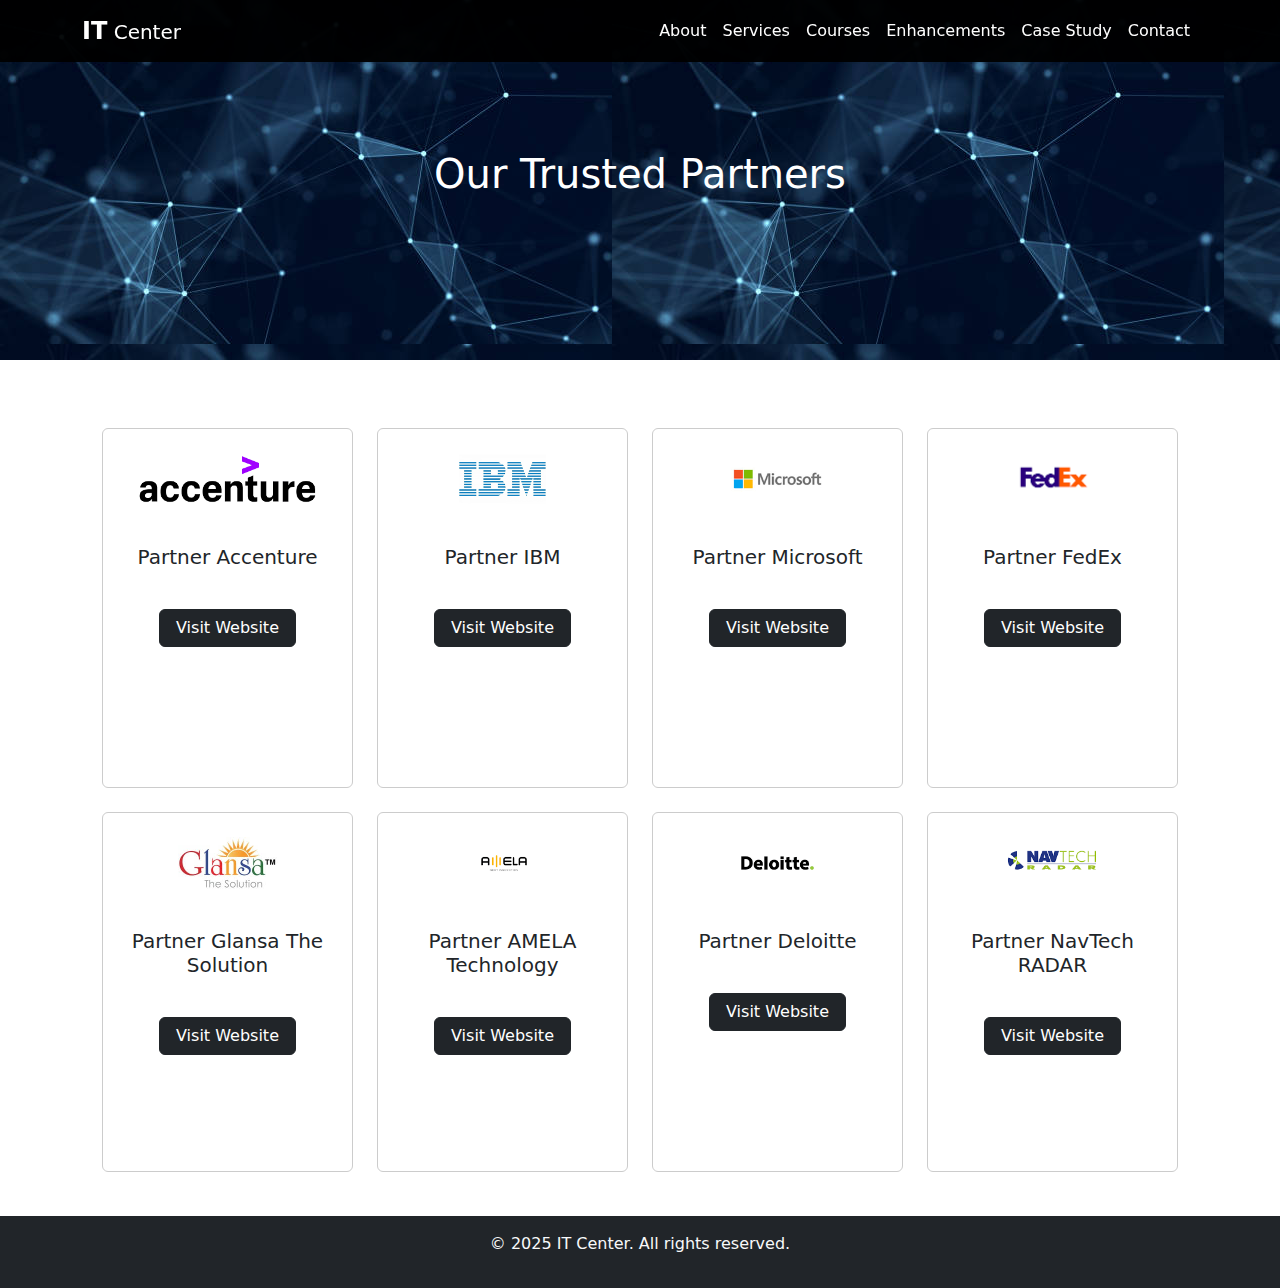
<file: partners.html>
<!DOCTYPE html>
<html lang="en">
<head>
    <meta charset="UTF-8">
    <meta name="viewport" content="width=device-width, initial-scale=1.0">
    <title>Our Partners</title>
    <link rel="icon" type="image/png" href="assets/IT.jpg">
    <link href="css/bootstrap.min.css" rel="stylesheet">
    <link rel="stylesheet" href="partners.css">
    <script src="js/bootstrap.bundle.min.js"></script>
</head>

<body>
    
    <nav class="navbar navbar-expand-lg  fixed-top">
        <div class="container">
            <a class="navbar-brand" href="#"><span>IT</span> Center</a>
            <button class="navbar-toggler" type="button" data-bs-toggle="collapse" data-bs-target="#navbarNav">
                <span class="navbar-toggler-icon"></span>
            </button>
            <div class="collapse navbar-collapse" id="navbarNav">
                <ul class="navbar-nav ms-auto">
                    <li class="nav-item"><a class="nav-link" href="index.html">About</a></li>
                    <li class="nav-item"><a class="nav-link" href="services.html">Services</a></li>
                    <li class="nav-item"><a class="nav-link" href="courses.html">Courses</a></li>
                    <li class="nav-item"><a class="nav-link" href="comser.html">Enhancements</a></li>
                    <li class="nav-item"><a class="nav-link" href="casestudy.html">Case Study</a></li>
                    <li class="nav-item"><a class="nav-link" href="contact.html">Contact</a></li>
                </ul>
            </div>
        </div>
    </nav>

    <div class="container-head">
        <h1 class="head">Our Trusted Partners</h1>
        <p class="para">We collaborate with industry-leading companies to provide you with the best IT solutions.</p>
    </div>
    
        <div class=" container row mt-5" id="partners">
            <div class="col-md-4 col-xl-3 mb-4">
                <div class="card partner-card">
                    <img src="assets/assen.png" alt="Partner 1 Logo" class="card-img-top partner-logo">
                    <div class="card-body">
                        <h5 class="card-title">Partner Accenture</h5>
                        <a href="assets/assen.png" target="_blank" class="btn btn-dark">Visit Website</a>
                    </div>
                </div>
            </div>

            <div class="col-md-4 col-xl-3  mb-4">
                <div class="card partner-card">
                    <img src="assets/ibm.png" alt="Partner 2 Logo" class="card-img-top partner-logo">
                    <div class="card-body">
                        <h5 class="card-title">Partner IBM</h5>
                        <a href="partner2.com" target="_blank" class="btn btn-dark">Visit Website</a>
                    </div>
                </div>
            </div>

            <div class="col-md-4 col-xl-3 mb-4">
                <div class="card partner-card">
                    <img src="assets/micro.png" alt="Partner 3 Logo" class="card-img-top partner-logo">
                    <div class="card-body">
                        <h5 class="card-title">Partner Microsoft</h5>
                        <a href="partner3.com" target="_blank" class="btn btn-dark">Visit Website</a>
                    </div>
                </div>
            </div>
            <div class="col-md-4 col-xl-3 mb-4">
                <div class="card partner-card">
                    <img src="assets/fed.png" alt="Partner 3 Logo" class="card-img-top partner-logo">
                    <div class="card-body">
                        <h5 class="card-title">Partner FedEx</h5>
                        <a href="partner3.com" target="_blank" class="btn btn-dark">Visit Website</a>
                    </div>
                </div>
            </div>
            <div class="col-md-4 col-xl-3 mb-4">
                <div class="card partner-card">
                    <img src="assets/glan.jpg" alt="Partner 3 Logo" class="card-img-top partner-logo">
                    <div class="card-body">
                        <h5 class="card-title">Partner Glansa The Solution</h5>
                        <a href="partner3.com" target="_blank" class="btn btn-dark">Visit Website</a>
                    </div>
                </div>
            </div>
            <div class="col-md-4 col-xl-3 mb-4">
                <div class="card partner-card">
                    <img src="assets/star.png" alt="Partner 3 Logo" class="card-img-top partner-logo">
                    <div class="card-body">
                        <h5 class="card-title">Partner AMELA Technology</h5>
                        <a href="partner3.com" target="_blank" class="btn btn-dark">Visit Website</a>
                    </div>
                </div>
            </div>
            <div class="col-md-4 col-xl-3 mb-4">
                <div class="card partner-card">
                    <img src="assets/delo.png" alt="Partner 3 Logo" class="card-img-top partner-logo">
                    <div class="card-body">
                        <h5 class="card-title">Partner Deloitte</h5>
                        <a href="partner3.com" target="_blank" class="btn btn-dark">Visit Website</a>
                    </div>
                </div>
            </div>
            <div class="col-md-4 col-xl-3 mb-4">
                <div class="card partner-card">
                    <img src="assets/nav.png" alt="Partner 3 Logo" class="card-img-top partner-logo">
                    <div class="card-body">
                        <h5 class="card-title">Partner NavTech RADAR</h5>
                        <a href="partner3.com"  class="btn btn-dark">Visit Website</a>
                    </div>
                </div>
            </div>
         </div>
     </div>

    <footer class="footer mt-auto py-3  text-light bg-dark text-center ">
        <p>&copy; 2025 IT Center. All rights reserved.</p>
    </footer>

</body>

</html>
</file>
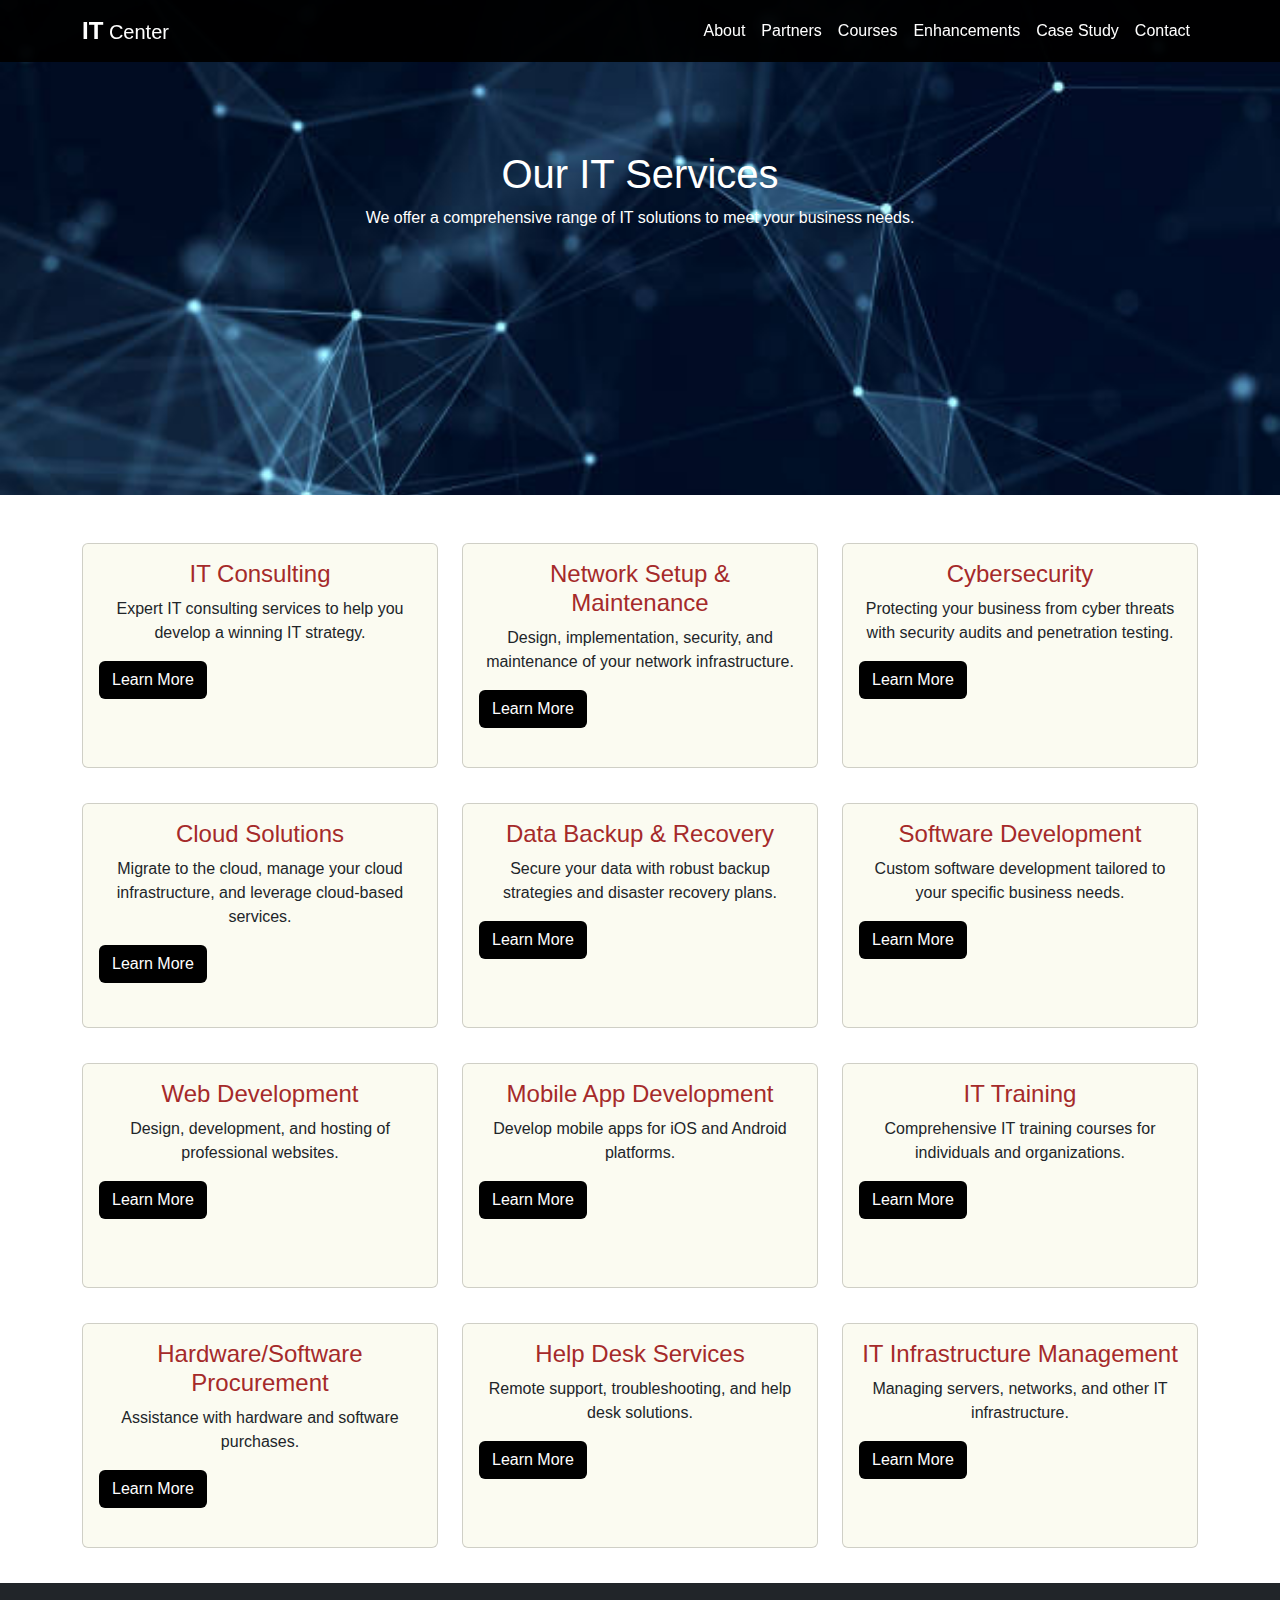
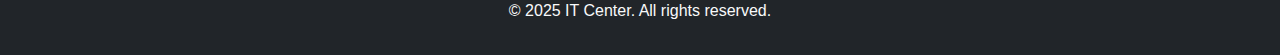
<file: services.html>
<!DOCTYPE html>
<html lang="en">
<head>
    <meta charset="UTF-8">
    <meta name="viewport" content="width=device-width, initial-scale=1.0">
    <title>Our Services</title>
    <link rel="icon" type="image/png" href="assets/IT.jpg">
    <link href="css/bootstrap.min.css" rel="stylesheet">
    <link rel="stylesheet" href="services.css">
    <script src="js/bootstrap.bundle.min.js"></script>
</head>

<body>
  
    <nav class="navbar navbar-expand-lg fixed-top">
        <div class="container">
            <a class="navbar-brand" href="#"><span>IT</span> Center</a>
            <button class="navbar-toggler" type="button" data-bs-toggle="collapse" data-bs-target="#navbarNav">
                <span class="navbar-toggler-icon"></span>
            </button>
            <div class="collapse navbar-collapse" id="navbarNav">
                <ul class="navbar-nav ms-auto">
                    <li class="nav-item"><a class="nav-link" href="index.html">About</a></li>
                    <li class="nav-item"><a class="nav-link" href="partners.html">Partners</a></li>
                    <li class="nav-item"><a class="nav-link" href="courses.html">Courses</a></li>
                    <li class="nav-item"><a class="nav-link" href="comser.html">Enhancements</a></li>
                    <li class="nav-item"><a class="nav-link" href="casestudy.html">Case Study</a></li>
                    <li class="nav-item"><a class="nav-link" href="contact.html">Contact</a></li>
                </ul>
            </div>
        </div>
    </nav>
       
    <div class="hero">
        <h1>Our IT Services</h1>
        <p>We offer a comprehensive range of IT solutions to meet your business needs.</p>
    </div>


    <div class="container mt-5">
        <div class="row">
            <div class="col-md-4">
                <div class="card">
                    <div class="card-body">
                        <h5 class="card-title">IT Consulting</h5>
                        <p class="card-text">Expert IT consulting services to help you develop a winning IT strategy.</p>
                        <a href="consulting.html" class="btn">Learn More</a>
                    </div>
                </div>
            </div>

            <div class="col-md-4">
                <div class="card">
                    <div class="card-body">
                        <h5 class="card-title">Network Setup & Maintenance</h5>
                        <p class="card-text">Design, implementation, security, and maintenance of your network infrastructure.</p>
                        <a href="network.html" class="btn">Learn More</a>
                    </div>
                </div>
            </div>

            <div class="col-md-4">
                <div class="card">
                    <div class="card-body">
                        <h5 class="card-title">Cybersecurity</h5>
                        <p class="card-text">Protecting your business from cyber threats with security audits and penetration testing.</p>
                        <a href="cybersecurity.html" class="btn">Learn More</a>
                    </div>
                </div>
            </div>

            <div class="col-md-4">
                <div class="card">
                    <div class="card-body">
                        <h5 class="card-title">Cloud Solutions</h5>
                        <p class="card-text">Migrate to the cloud, manage your cloud infrastructure, and leverage cloud-based services.</p>
                        <a href="cloud.html" class="btn ">Learn More</a>
                    </div>
                </div>
            </div>

            <div class="col-md-4">
                <div class="card">
                    <div class="card-body">
                        <h5 class="card-title">Data Backup & Recovery</h5>
                        <p class="card-text">Secure your data with robust backup strategies and disaster recovery plans.</p>
                        <a href="backup.html" class="btn">Learn More</a>
                    </div>
                </div>
            </div>

            <div class="col-md-4">
                <div class="card">
                    <div class="card-body">
                        <h5 class="card-title">Software Development</h5>
                        <p class="card-text">Custom software development tailored to your specific business needs.</p>
                        <a href="development.html" class="btn">Learn More</a>
                    </div>
                </div>
            </div>

            <div class="col-md-4">
                <div class="card">
                    <div class="card-body">
                        <h5 class="card-title">Web Development</h5>
                        <p class="card-text">Design, development, and hosting of professional websites.</p>
                        <a href="webdev.html" class="btn">Learn More</a>
                    </div>
                </div>
            </div>

            <div class="col-md-4">
                <div class="card">
                    <div class="card-body">
                        <h5 class="card-title">Mobile App Development</h5>
                        <p class="card-text">Develop mobile apps for iOS and Android platforms.</p>
                        <a href="mobile.html" class="btn">Learn More</a>
                    </div>
                </div>
            </div>

            <div class="col-md-4">
                <div class="card">
                    <div class="card-body">
                        <h5 class="card-title">IT Training</h5>
                        <p class="card-text">Comprehensive IT training courses for individuals and organizations.</p>
                        <a href="training.html" class="btn">Learn More</a>
                    </div>
                </div>
            </div>

            <div class="col-md-4">
                <div class="card">
                    <div class="card-body">
                        <h5 class="card-title">Hardware/Software Procurement</h5>
                        <p class="card-text">Assistance with hardware and software purchases.</p>
                        <a href="procurement.html" class="btn">Learn More</a>
                    </div>
                </div>
            </div>

            <div class="col-md-4">
                <div class="card">
                    <div class="card-body">
                        <h5 class="card-title">Help Desk Services</h5>
                        <p class="card-text">Remote support, troubleshooting, and help desk solutions.</p>
                        <a href="helpdesk.html" class="btn">Learn More</a>
                    </div>
                </div>
            </div>

            <div class="col-md-4">
                <div class="card">
                    <div class="card-body">
                        <h5 class="card-title">IT Infrastructure Management</h5>
                        <p class="card-text">Managing servers, networks, and other IT infrastructure.</p>
                        <a href="infrastructure.html" class="btn">Learn More</a>
                    </div>
                </div>
            </div>

        </div>
    </div>

     
    <div class="footer  text-center bg-dark text-light py-3 m-auto">
        <p>&copy; 2025 IT Center. All rights reserved.</p>
    </div>
</body>

</html>
</file>
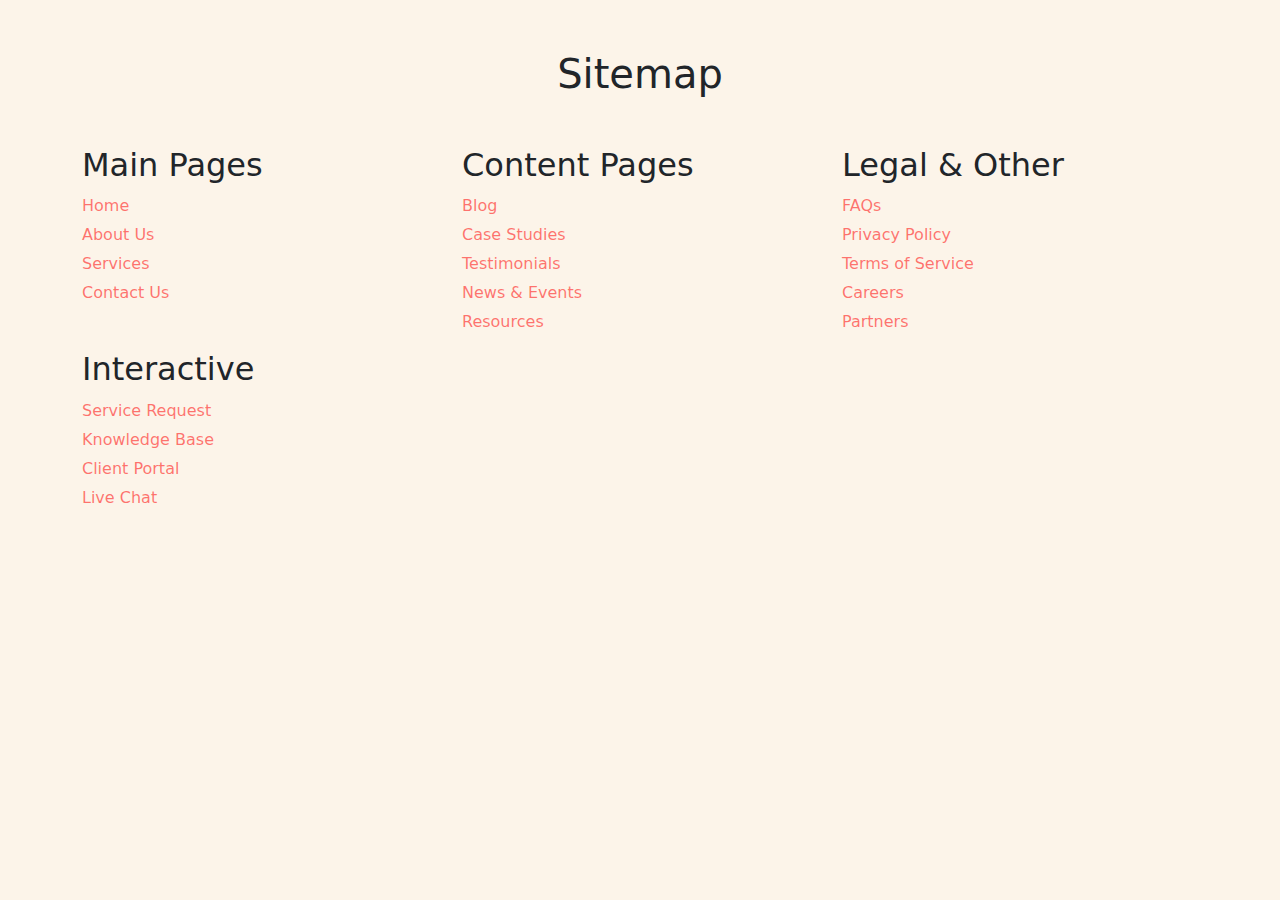
<file: sitemap.html>
<!DOCTYPE html>
<html lang="en">

<head>
    <meta charset="UTF-8">
    <meta name="viewport" content="width=device-width, initial-scale=1.0">
    <title>Sitemap</title>
    <link rel="icon" type="image/png" href="assets/IT.jpg">
    <link href="css/bootstrap.min.css" rel="stylesheet">
    <link rel="stylesheet" href="sitemap.css">
    <script src="js/bootstrap.bundle.min.js"></script>
</head>

<body>
    <div class="container">
        <h1 class="text-center mb-5">Sitemap</h1>
        <div class="row">
            <div class="col-md-4">  <h2>Main Pages</h2>
                <ul>
                    <li><a href="index.html">Home</a></li>
                    <li><a href="about.html">About Us</a></li>
                    <li><a href="services.html">Services</a></li>
                    <li><a href="contact.html">Contact Us</a></li>
                </ul>
            </div>

            <div class="col-md-4">  <h2>Content Pages</h2>
                <ul>
                    <li><a href="blog.html">Blog</a></li>
                    <li><a href="casestudy.html">Case Studies</a></li>
                    <li><a href="testimonials.html">Testimonials</a></li>
                    <li><a href="news.html">News & Events</a></li>
                    <li><a href="resources.html">Resources</a></li>
                </ul>
            </div>

            <div class="col-md-4">  <h2>Legal & Other</h2>
                <ul>
                    <li><a href="faq.html">FAQs</a></li>
                    <li><a href="privacy.html">Privacy Policy</a></li>
                    <li><a href="terms.html">Terms of Service</a></li>
                    <li><a href="careers.html">Careers</a></li>
                    <li><a href="partners.html">Partners</a></li>
                </ul>
            </div>

            <div class="col-md-4">  <h2>Interactive</h2>
                <ul>
                    <li><a href="casestudy.html">Service Request</a></li>
                    <li><a href="services.html">Knowledge Base</a></li>
                    <li><a href="portal.html">Client Portal</a></li>
                    <li><a href="chat.html">Live Chat</a></li>

                </ul>
            </div>
        </div>
    </div>

   
</body>

</html>
</file>
<file: index.css>
body {
    font-family: Arial, sans-serif;
}
.navbar {
    background-color: rgba(0, 0, 0, 0.952);
}
.navbar-toggler{
    background-color: rgba(255, 255, 255, 0.502);
    width: 55px;
    height: 35px;
}
.navbar-brand, .nav-link {
    color: white !important;
}
.navbar-brand span{
  font-size: larger;
  font-weight: bolder;
}
.navbar.fixed-top {
    position: fixed;
    top: 0;
    width: 100%;
    z-index: 1030;
}
#about{
    background-color: rgba(245, 245, 220, 0.386);
}
.hero {
    background: url(assets/banner.jpg) no-repeat center center/cover ;
    height: 70vh;
    color: white;
    text-align: center;
    padding: 200px 10px;
}
.hero button{
    height: 35px;
    border-radius: 5px;
}
#mission{
    font-size: larger;
}
#mission strong{
    color: black;
    font-size: x-large;
    font-weight: bolder;
}
.team img {
    width: 100px;
    height: 100px;
    border-radius: 50%;
    object-fit: cover;
}
#course{
    margin-bottom: 35px;
    border-color: black;
}
.card{
    box-shadow: 1px 1px 10px rgba(0, 0, 0, 0.308);
}
.card:hover{
    box-shadow: 1px 1px 20px rgba(0, 0, 0, 0.575);
}
.courses{
    height: 35vh;
    object-fit: cover;
}
#contact-container{
    box-shadow:  black;
    background-color: rgba(250, 235, 215, 0.489);
    padding: 20px;
}
.form-label{
    font-size: larger;
}
.form-control{
    border-color: rgba(0, 0, 0, 0.247);
}
.modal-body{
    text-align: center;
    padding: 20px;
}
.modal-name, .modal-course, .modal-mail, .modal-mobile{
    padding: 10px;
    width: 85%;
    border-color: rgba(128, 128, 128, 0.573);
    margin-bottom: 20px;
}

.footer {
    background: rgba(0, 0, 0, 0.792);
    color: white;
    text-align: center;
    padding: 10px 0;
    margin-top: 20px;
}
.social-links {
    margin-top: 10px;
}

.social-links a {
    margin: 0 10px; 
    color: #007bff; 
    font-size: 20px; 
}

.social-links a:hover {
    color: #0056b3; 
}

.card-img-top {
    height: 40vh;
    object-fit: cover;
    border-radius: 5px;
}

.card-body {
    flex-grow: 1;
}
</file>
<file: casestudy.css>
/* style.css */
.navbar {
    background-color: rgba(0, 0, 0, 0.952);
}
.navbar-toggler{
    background-color: white;
    width: 55px;
    height: 35px;
}
.navbar-brand, .nav-link {
    color: white !important;
}
.navbar-brand span{
  font-size: larger;
  font-weight: bolder;
}
.navbar.fixed-top {
    position: fixed;
    top: 0;
    width: 100%;
    z-index: 1030;
}
#casestudy{
    height: 50vh;
    color: white;
    text-align: center;
    padding: 100px 20px;
    background-image: url(assets/banner.jpg);
}

.card {
    margin-top: 40px;
    margin-bottom: 10px; 
    height: 25vh;
    background-color: rgba(0, 255, 255, 0.075);
    border-color: rgba(128, 128, 128, 0.484);
    transition: transform 0.2s; 

}

.card:hover {
    transform: scale(1.05); 
    box-shadow: 0 4px 8px rgba(0, 0, 0, 0.705); 
}

.card-title {
  text-align: center; 
}

.card-text {
  text-align: center; 
}
.btn {
  display: block; 
  margin: 0 auto; 
}
</file>
<file: comser.css>
body {
    font-family: Arial, sans-serif;
}
.navbar {
    background-color: rgba(0, 0, 0, 0.952);
}
.navbar-toggler{
    background-color: rgba(255, 255, 255, 0.502);
    width: 55px;
    height: 35px;
}
.navbar-brand, .nav-link {
    color: white !important;
}
.navbar-brand span{
  font-size: larger;
  font-weight: bolder;
}
.navbar.fixed-top {
    position: fixed;
    top: 0;
    width: 100%;
    z-index: 1030;
}
.hero {
    background: url(assets/banner.jpg) no-repeat center center/cover ;
    height: 40vh;
    color: white;
    text-align: center;
    padding: 100px 5px;
}
.hero button{
    height: 35px;
    border-radius: 5px;
}
.card {
    height: 60vh;
    margin-bottom: 50px; 
    transition: transform 0.2s; 
}

.card:hover {
    transform: scale(1.05); 
    box-shadow: 0 4px 8px rgba(0, 0, 0, 0.1); 
}

.card-title {
    background-color: black;
    color: white;
    height: 40px;
    padding: 10px;
  text-align: center; 
}

.card-text {
  text-align: center; 
}

.btn {
  display: block; 
  margin: 0 auto; 
}
</file>
<file: courses.css>
body {
    font-family: Arial, sans-serif;
    margin-top: 90px;
}
.navbar {
    background-color: rgba(0, 0, 0, 0.952);
}
.navbar-toggler{
    background-color: rgba(255, 255, 255, 0.502);
    width: 55px;
    height: 35px;
}
.navbar-brand, .nav-link {
    color: white !important;
}
.navbar-brand span{
  font-size: larger;
  font-weight: bolder;
}
.navbar.fixed-top {
    position: fixed;
    top: 0;
    width: 100%;
    z-index: 1030;
}
.modal-body{
    text-align: center;
    padding: 20px;
}
.modal-name, .modal-course, .modal-mail, .modal-mobile{
    padding: 10px;
    width: 85%;
    border-color: rgba(128, 128, 128, 0.573);
    margin-bottom: 20px;
}
#course{
    margin-bottom: 35px;
    border-color: black;
}
.card{
    box-shadow: 1px 1px 10px rgba(0, 0, 0, 0.308);
}
.card:hover{
    box-shadow: 1px 1px 20px rgba(0, 0, 0, 0.575);
}
.courses{
    height: 35vh;
    object-fit: cover;
}
</file>
<file: partners.css>
.navbar {
    background-color: rgba(0, 0, 0, 0.952);
}
.navbar-toggler{
    background-color: white;
    width: 55px;
    height: 35px;
}
.navbar-brand, .nav-link {
    color: white !important;
}
.navbar-brand span{
  font-size: larger;
  font-weight: bolder;
}
.navbar.fixed-top {
    position: fixed;
    top: 0;
    width: 100%;
    z-index: 1030;
}
.container-head{
    margin-top: none;
    width: 100%;
    height: 40vh;
    color: white;
    background-image: url(assets/banner.jpg)  ;
}
.head, .para{
    text-align: center;
    padding: 150px  20px;
}
#partners{
   margin: auto;
   padding: 20px;
}
.partner-card {
    height: 40vh;
    border: 1px solid #ccc; 
    transition: transform 0.2s; 
}

.partner-card:hover {
    transform: scale(1.0); 
    box-shadow: 0 4px 10px rgba(0, 0, 0, 0.676); 
}

.partner-logo {
    max-height: 100px; 
    object-fit: contain; 
    display: block; 
    margin: 0 auto; 
}
.card-title {
  text-align: center; 
}
.card-text {
  text-align: center; 
}

.btn {
  display: block; 
  margin: 40px; 
}
</file>
<file: services.css>
body {
    font-family: Arial, sans-serif;
}
.navbar {
    background-color: rgba(0, 0, 0, 0.952);
}
.navbar-toggler{
    background-color: rgba(255, 255, 255, 0.502);
    width: 55px;
    height: 35px;
}
.navbar-brand, .nav-link {
    color: white !important;
}
.navbar-brand span{
  font-size: larger;
  font-weight: bolder;
}
.navbar.fixed-top {
    position: fixed;
    top: 0;
    width: 100%;
    z-index: 1030;
}
.hero {
    background: url(assets/banner.jpg) no-repeat center center/cover ;
    height: 55vh;
    color: white;
    text-align: center;
    padding: 150px 10px;
}

.card {
    height: 25vh;
    background-color:rgba(245, 245, 220, 0.393);
    margin-bottom: 35px;
    transition: transform 0.2s;
}
.card-title{
    color: brown;
    font-size:x-large;
}
.card:hover {
    transform: scale(1.05);
    box-shadow: 0 4px 8px rgba(0, 0, 0, 0.671);
}
.card-title, .card-text {
    text-align: center;
}
.btn{
    background-color: black;
    color: white;
}
.btn:hover{
    background-color: white;
    color: black;
}

@media (max-width: 768px) {
    .col-md-4 {
        flex: 0 0 50%;
        max-width: 50%;
    }
}

@media (max-width: 576px) {
    .col-md-4 {
        flex: 0 0 100%;
        max-width: 100%;
    }
}
</file>
<file: sitemap.css>
body {
    padding-top: 30px; 
    background-color: rgba(250, 235, 215, 0.562);
}

.container {
    margin-top: 20px;
}

ul {
    list-style-type: none; 
    padding: 0;
}

li {
    margin-bottom: 5px; 
}

a {
    color: rgba(255, 0, 0, 0.546); 
    text-decoration: none; 
}

a:hover {
    text-decoration: underline; 
}

h2 {
    margin-bottom: 10px; 
}
</file>
